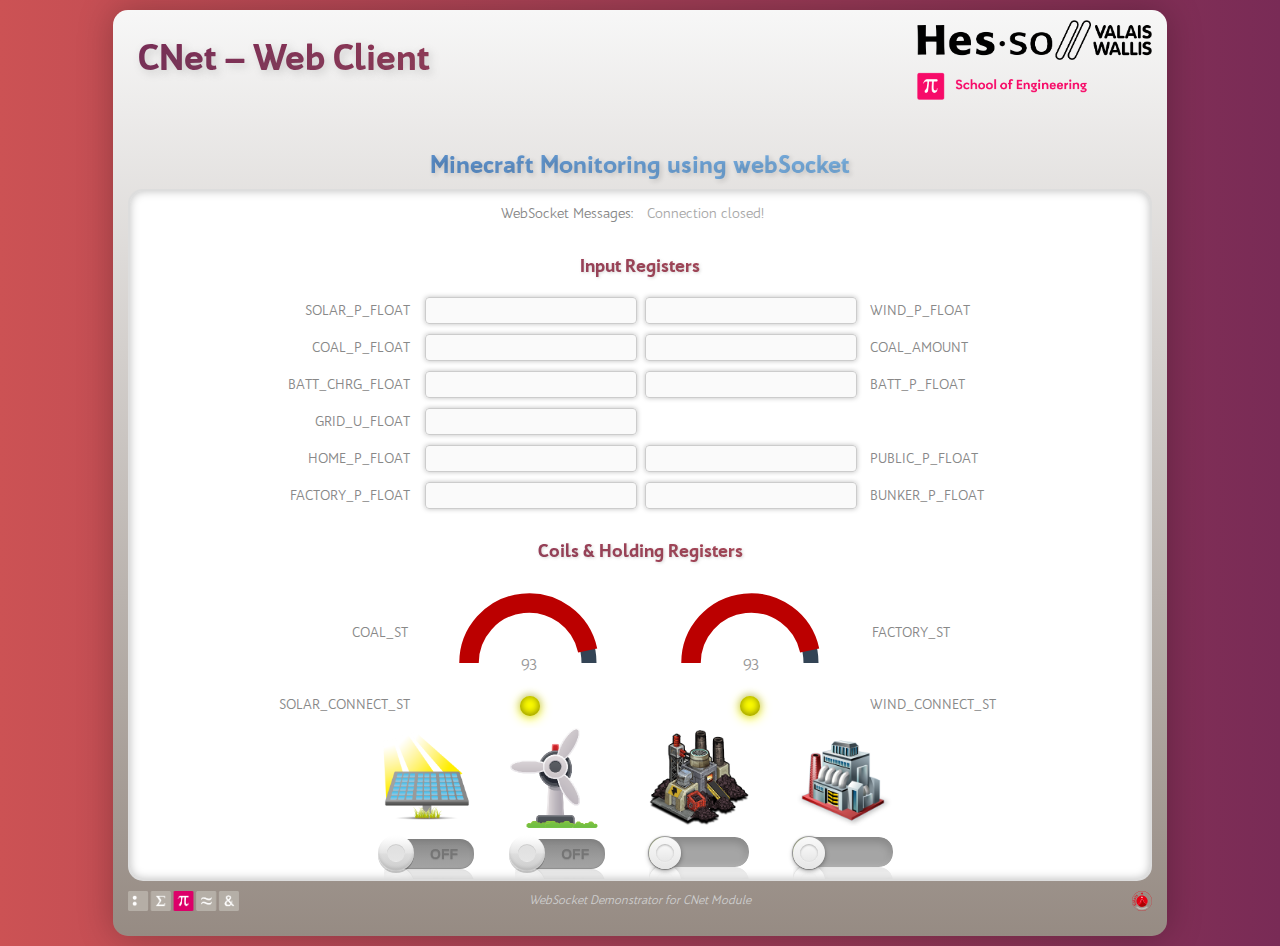
<file: web_client/index.html>
<!DOCTYPE html>
<html lang="en">
<head>
	<meta charset="UTF-8">
	<title>Hes-so Valais//Wallis - EA WebSocket Client</title>
	<link rel="shortcut icon" href="favicon.ico"/>
	<link rel="icon" type="image/png" href="images/favicon.png"/>
	<link rel="stylesheet" type="text/css" href="css/reset.css"/>
	<link rel="stylesheet" type="text/css" href="css/style.css"/>
	<link rel="stylesheet" type="text/css" href="css/minecraft.css"/>
	<link rel="stylesheet" type="text/css" href="css/btnOnOff.css"/>
	<link rel="stylesheet" type="text/css" href="css/prettify.css"/>
	<link rel="stylesheet" type="text/css" href="css/leds.css"/>
	<link rel="stylesheet" type="text/css" href="css/gauge.css"/>
	<link rel="stylesheet" type="text/css" href="css/switch.css"/>
	<link rel="stylesheet" type="text/css" href="css/popup.css"/>
	
	<script type="text/javascript" src="js/ezhmiWebSocket.js"></script>
	<script type="text/javascript">
		window.addEventListener("load", connect, false);

		document.documentElement.classList.add('js');
		addEventListener('input', e => {
			let _t = e.target;
			_t.style.setProperty('--val', + (_t.value * 1.15));
		}, false);
		
	</script>
</head>
<body class="minecraft">

	<div id="main">
		
		<!-- Header -->
		<header class="bot"><h1 style="padding-top: 20px !important;">CNet – Web Client</h1></header>
		
		<!-- Content -->
		<div id="content">
			<h2 class="center">Minecraft Monitoring using webSocket</h2>
			
			<!-- EZHMI content -->
			<div id="ezhmiContent">
				
				<!-- webSocket message -->
				<div>
					<label class="darkGray floating txtRight">WebSocket Messages: </label>
					<label class="floating txtLeft" id="wsMessage">WebSocket messages will go here...</label>
				</div>
				
				<h3 class="txtCenter">Input Registers</h3>
				<div class="modbus">
					<div class="label darkGray txtRight">SOLAR_P_FLOAT</div>
					<div class="value"><input class="txtLeft"  type="text" id="SOLAR_P_FLOAT" value="" disabled=""/></div>
					<div class="value"><input class="txtRight" type="text" id="WIND_P_FLOAT" value="" disabled/></div>
					<div class="label darkGray txtLeft">WIND_P_FLOAT</div>
				</div>
				<div class="modbus">
					<div class="label darkGray txtRight">COAL_P_FLOAT</div>
					<div class="value"><input class="txtLeft"  type="text" id="COAL_P_FLOAT" value="" disabled=""/></div>
					<div class="value"><input class="txtRight" type="text" id="COAL_AMOUNT" value="" disabled/></div>
					<div class="label darkGray txtLeft">COAL_AMOUNT</div>
				</div>
				<div class="modbus">
					<div class="label darkGray txtRight">BATT_CHRG_FLOAT</div>
					<div class="value"><input class="txtLeft"  type="text" id="BATT_CHRG_FLOAT" value="" disabled/></div>
					<div class="value"><input class="txtRight" type="text" id="BATT_P_FLOAT" value="" disabled/></div>
					<div class="label darkGray txtLeft">BATT_P_FLOAT</div>
				</div>
				<div class="modbus">
					<div class="label darkGray txtRight">GRID_U_FLOAT</div>
					<div class="value"><input class="txtLeft"   type="text" id="GRID_U_FLOAT" value="" disabled/></div>
					<div class="value"><input class="invisible" type="text" value="" disabled/></div>
					<div class="label darkGray txtLeft">&nbsp;</div>
				</div>
				<div class="modbus">
					<div class="label darkGray txtRight">HOME_P_FLOAT</div>
					<div class="value"><input class="txtLeft"  type="text" id="HOME_P_FLOAT" value="" disabled/></div>
					<div class="value"><input class="txtRight" type="text" id="PUBLIC_P_FLOAT" value="" disabled/></div>
					<div class="label darkGray txtLeft">PUBLIC_P_FLOAT</div>
				</div>
				<div class="modbus">
					<div class="label darkGray txtRight">FACTORY_P_FLOAT</div>
					<div class="value"><input class="txtLeft"  type="text" id="FACTORY_P_FLOAT" value="" disabled/></div>
					<div class="value"><input class="txtRight" type="text" id="BUNKER_P_FLOAT" value="" disabled/></div>
					<div class="label darkGray txtLeft">BUNKER_P_FLOAT</div>
				</div>
				
				<h3 class="txtCenter">Coils &amp; Holding Registers</h3>
				<div class="modbus" style="align-items: center !important;">
					<div class="label darkGray txtRight">COAL_ST</div>
					<div id="COAL_ST" class="gauge-container two"></div>
					<div id="FACTORY_ST" class="gauge-container two"></div>
					<div class="label darkGray txtLeft">FACTORY_ST</div>
				</div>
				
				<div class="modbus" style="align-items: center !important;">
					<div class="label darkGray txtRight">SOLAR_CONNECT_ST</div>
					<div class="value"><div class="led-box"><div id="SOLAR_CONNECT_ST" class="led led-yellow"></div></div></div>
					<div class="value"><div class="led-box"><div id="WIND_CONNECT_ST" class="led led-yellow"></div></div></div>
					<div class="label darkGray txtLeft">WIND_CONNECT_ST</div>
				</div>
				<div style="margin: 0 auto !important;">
					<div class="energy">
						<img   class="energy" src="images/ea/solarPanel.png"/><br/>
						<input class="btnOnOff"  id="REMOTE_SOLAR_SW" type="checkbox" onclick="toggleSwitch(this);"/>
						<label class="lblOnOff" for="REMOTE_SOLAR_SW"><i/></label>
					</div>
					<div class="energy">
						<img   class="energy" src="images/ea/windTurbine.png"/><br/>
						<input class="btnOnOff"  id="REMOTE_WIND_SW" type="checkbox" onclick="toggleSwitch(this);"/>
						<label class="lblOnOff" for="REMOTE_WIND_SW"><i/></label>
					</div>
					<div class="energy">
						<img   class="energy" src="images/ea/coalPowerplant.png"/><br/>
						<input class="btnSlider" id="REMOTE_COAL_SP" name="REMOTE_COAL_SP" type="range" min="0" max="100" value="0" onchange="sliderUpdated(this);"/>
					</div>
					<div class="energy">
						<img   class="energy" src="images/ea/factory.png"/><br/>
						<input class="btnSlider" id="REMOTE_FACTORY_SP" name="REMOTE_FACTORY_SP" type="range" min="0" max="100" value="0" onchange="sliderUpdated(this);"/>
					</div>
				</div>				
			</div>
		</div> 	<!-- <div id="content"> -->
		
		<!-- Footer -->
		<footer>WebSocket Demonstrator for CNet Module<br><span id="log">&nbsp;</span></footer>
	</div> <!-- <div id="main"> -->
	<script type="text/javascript" src="js/gauge.js"></script>
	<script>
		var gauge_coal_sp = Gauge(document.getElementById("COAL_ST"), {
			min: 0,
			max: 100,
			dialStartAngle: 180,
			dialEndAngle: 0,
			value: 0,
			viewBox: "0 0 100 57",
			color: function(value) {
				if(value < 5 || value > 95) {
				  return "#bb0000";
				}else if(value < 15 || value > 85) {
				  return "#eedd00";
				} else {
				  return "#00bb00";
				}
			}
		});
		var gauge_factory_sp = Gauge(document.getElementById("FACTORY_ST"), {
			min: 0,
			max: 100,
			dialStartAngle: 180,
			dialEndAngle: 0,
			value: 0,
			viewBox: "0 0 100 57",
			color: function(value) {
				if(value < 5 || value > 95) {
				  return "#bb0000";
				}else if(value < 15 || value > 85) {
				  return "#eedd00";
				} else {
				  return "#00bb00";
				}
			}
		});
		gauge_coal_sp.setValue(100);
		gauge_coal_sp.setValueAnimated(0, 3);
		gauge_factory_sp.setValue(100);
		gauge_factory_sp.setValueAnimated(0, 3);
		
		function updateCoalSp(value) {
			gauge_coal_sp.setValueAnimated(value, 3);
		}
		
		function updateFactorySp(value) {
			gauge_factory_sp.setValueAnimated(value, 3);
		}
	</script>
</body>
</html>
</file>
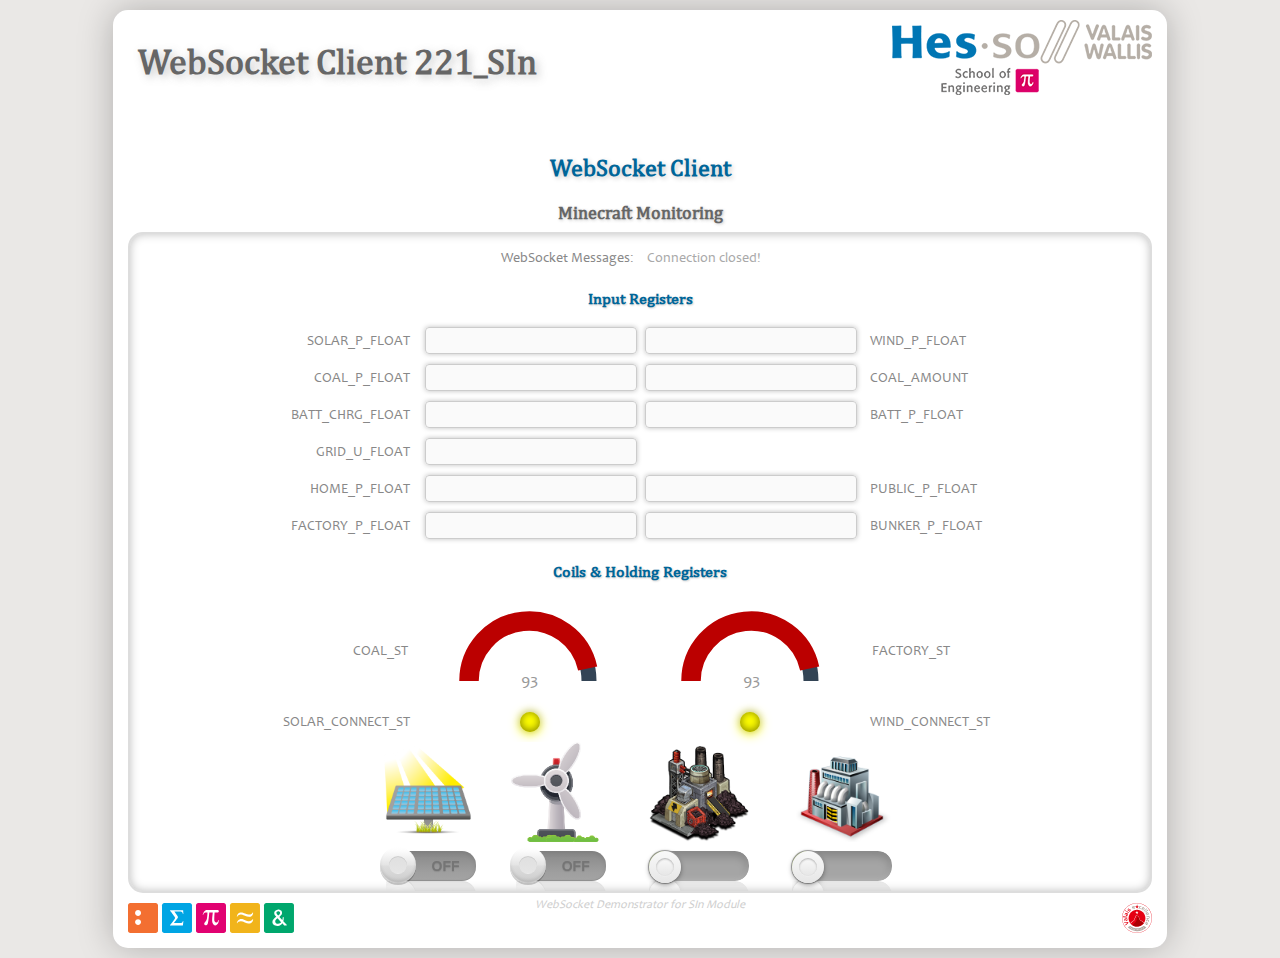
<file: webClient/index.html>
<!DOCTYPE html>
<html lang="en">
<head>
	<meta charset="UTF-8">
	<title>Hes-so Valais//Wallis - EA WebSocket Client</title>
	<link rel="shortcut icon" href="favicon.ico"/>
	<link rel="icon" type="image/png" href="images/favicon.png"/>
	<link rel="stylesheet" type="text/css" href="css/reset.css"/>
	<link rel="stylesheet" type="text/css" href="css/style.css"/>
	<link rel="stylesheet" type="text/css" href="css/minecraft.css"/>
	<link rel="stylesheet" type="text/css" href="css/btnOnOff.css"/>
	<link rel="stylesheet" type="text/css" href="css/prettify.css"/>
	<link rel="stylesheet" type="text/css" href="css/leds.css"/>
	<link rel="stylesheet" type="text/css" href="css/gauge.css"/>
	<link rel="stylesheet" type="text/css" href="css/switch.css"/>
	<link rel="stylesheet" type="text/css" href="css/popup.css"/>
	
	<script type="text/javascript" src="js/ezhmiWebSocket.js"></script>
	<script type="text/javascript">
		window.addEventListener("load", connect, false);

		document.documentElement.classList.add('js');
		addEventListener('input', e => {
			let _t = e.target;
			_t.style.setProperty('--val', + (_t.value * 1.15));
		}, false);
		
	</script>
</head>
<body class="minecraft">

	<div id="main">
		
		<!-- Header -->
		<header class="bot"><h1 style="padding-top: 20px !important;">WebSocket Client 221_SIn</h1></header>
		
		<!-- Content -->
		<div id="content">
			<h2 class="center">WebSocket Client</h2>
			<h3 class="center">Minecraft Monitoring</h3>
			
			<!-- EZHMI content -->
			<div id="ezhmiContent">
				
				<!-- webSocket message -->
				<div>
					<label class="darkGray floating txtRight">WebSocket Messages: </label>
					<label class="floating txtLeft" id="wsMessage">WebSocket messages will go here...</label>
				</div>
				
				<h4 class="txtCenter">Input Registers</h4>
				<div class="modbus">
					<div class="label darkGray txtRight">SOLAR_P_FLOAT</div>
					<div class="value"><input class="txtLeft"  type="text" id="SOLAR_P_FLOAT" value="" disabled=""/></div>
					<div class="value"><input class="txtRight" type="text" id="WIND_P_FLOAT" value="" disabled/></div>
					<div class="label darkGray txtLeft">WIND_P_FLOAT</div>
				</div>
				<div class="modbus">
					<div class="label darkGray txtRight">COAL_P_FLOAT</div>
					<div class="value"><input class="txtLeft"  type="text" id="COAL_P_FLOAT" value="" disabled=""/></div>
					<div class="value"><input class="txtRight" type="text" id="COAL_AMOUNT" value="" disabled/></div>
					<div class="label darkGray txtLeft">COAL_AMOUNT</div>
				</div>
				<div class="modbus">
					<div class="label darkGray txtRight">BATT_CHRG_FLOAT</div>
					<div class="value"><input class="txtLeft"  type="text" id="BATT_CHRG_FLOAT" value="" disabled/></div>
					<div class="value"><input class="txtRight" type="text" id="BATT_P_FLOAT" value="" disabled/></div>
					<div class="label darkGray txtLeft">BATT_P_FLOAT</div>
				</div>
				<div class="modbus">
					<div class="label darkGray txtRight">GRID_U_FLOAT</div>
					<div class="value"><input class="txtLeft"  type="text" id="GRID_U_FLOAT" value="" disabled/></div>
					<div class="value"><input class="invisible" type="text" value="" disabled/></div>
					<div class="label darkGray txtLeft">&nbsp;</div>
				</div>
				<div class="modbus">
					<div class="label darkGray txtRight">HOME_P_FLOAT</div>
					<div class="value"><input class="txtLeft"  type="text" id="HOME_P_FLOAT" value="" disabled/></div>
					<div class="value"><input class="txtRight" type="text" id="PUBLIC_P_FLOAT" value="" disabled/></div>
					<div class="label darkGray txtLeft">PUBLIC_P_FLOAT</div>
				</div>
				<div class="modbus">
					<div class="label darkGray txtRight">FACTORY_P_FLOAT</div>
					<div class="value"><input class="txtLeft"  type="text" id="FACTORY_P_FLOAT" value="" disabled/></div>
					<div class="value"><input class="txtRight" type="text" id="BUNKER_P_FLOAT" value="" disabled/></div>
					<div class="label darkGray txtLeft">BUNKER_P_FLOAT</div>
				</div>
				
				<h4 class="txtCenter">Coils &amp; Holding Registers</h4>
				<div class="modbus" style="align-items: center !important;">
					<div class="label darkGray txtRight">COAL_ST</div>
					<div id="COAL_ST" class="gauge-container two"></div>
					<div id="FACTORY_ST" class="gauge-container two"></div>
					<div class="label darkGray txtLeft">FACTORY_ST</div>
				</div>
				
				<div class="modbus" style="align-items: center !important;">
					<div class="label darkGray txtRight">SOLAR_CONNECT_ST</div>
					<div class="value"><div class="led-box"><div id="SOLAR_CONNECT_ST" class="led led-yellow"></div></div></div>
					<div class="value"><div class="led-box"><div id="WIND_CONNECT_ST" class="led led-yellow"></div></div></div>
					<div class="label darkGray txtLeft">WIND_CONNECT_ST</div>
				</div>
				<div style="margin: 0 auto !important;">
					<div class="energy">
						<img   class="energy" src="images/ea/solarPanel.png"/><br/>
						<input class="btnOnOff"  id="REMOTE_SOLAR_SW" type="checkbox" onclick="toggleSwitch(this);"/>
						<label class="lblOnOff" for="REMOTE_SOLAR_SW"><i/></label>
					</div>
					<div class="energy">
						<img   class="energy" src="images/ea/windTurbine.png"/><br/>
						<input class="btnOnOff"  id="REMOTE_WIND_SW" type="checkbox" onclick="toggleSwitch(this);"/>
						<label class="lblOnOff" for="REMOTE_WIND_SW"><i/></label>
					</div>
					<div class="energy">
						<img   class="energy" src="images/ea/coalPowerplant.png"/><br/>
						<input class="btnSlider" id="REMOTE_COAL_SP" name="REMOTE_COAL_SP" type="range" min="0" max="100" value="0" onchange="sliderUpdated(this);"/>
					</div>
					<div class="energy">
						<img   class="energy" src="images/ea/factory.png"/><br/>
						<input class="btnSlider" id="REMOTE_FACTORY_SP" name="REMOTE_FACTORY_SP" type="range" min="0" max="100" value="0" onchange="sliderUpdated(this);"/>
					</div>
				</div>				
			</div>
		</div> 	<!-- <div id="content"> -->
		
		<!-- Footer -->
		<footer>WebSocket Demonstrator for SIn Module<br/><br/><br/><br/><br/><br/><span id="log">&nbsp;</span></footer>	
	</div> <!-- <div id="main"> -->
	<script type="text/javascript" src="js/gauge.js"></script>
	<script>
		var gauge_coal_sp = Gauge(document.getElementById("COAL_ST"), {
			min: 0,
			max: 100,
			dialStartAngle: 180,
			dialEndAngle: 0,
			value: 0,
			viewBox: "0 0 100 57",
			color: function(value) {
				if(value < 5 || value > 95) {
				  return "#bb0000";
				}else if(value < 15 || value > 85) {
				  return "#eedd00";
				} else {
				  return "#00bb00";
				}
			}
		});
		var gauge_factory_sp = Gauge(document.getElementById("FACTORY_ST"), {
			min: 0,
			max: 100,
			dialStartAngle: 180,
			dialEndAngle: 0,
			value: 0,
			viewBox: "0 0 100 57",
			color: function(value) {
				if(value < 5 || value > 95) {
				  return "#bb0000";
				}else if(value < 15 || value > 85) {
				  return "#eedd00";
				} else {
				  return "#00bb00";
				}
			}
		});
		gauge_coal_sp.setValue(100);
		gauge_coal_sp.setValueAnimated(0, 3);
		gauge_factory_sp.setValue(100);
		gauge_factory_sp.setValueAnimated(0, 3);
		
		function updateCoalSp(value) {
			gauge_coal_sp.setValueAnimated(value, 3);
		}
		
		function updateFactorySp(value) {
			gauge_factory_sp.setValueAnimated(value, 3);
		}
	</script>
</body>
</html>
</file>
<file: web_client/css/style.css>
/* ******************************************************************************************************** */ 
/* **                                                                                                    ** */ 
/* **	Gestion des cadres flottants                                                                     ** */ 
/* **                                                                                                    ** */ 
/* ******************************************************************************************************** */ 
/* FLOAT positioning */
.fLeft  { float: left  !important; }
.fRight { float: right !important; }
.fNone  { float: none  !important; }

/* ******************************************************************************************************** */ 
/* **                                                                                                    ** */ 
/* **	Gestion des encadrements                                                                         ** */ 
/* **                                                                                                    ** */ 
/* ******************************************************************************************************** */ 

/* ******************************************************************************************************** */ 
/* the "framed"	                                                                                         ** */
/* ******************************************************************************************************** */ 
.minecraft .framed, .minecraft .noFramed {
	margin:            	10px !important;
	padding:           	0 !important;
	overflow:          	hidden;
}

.minecraft .framed {
	border:            	#777777 1px solid;

        border-radius: 	5px;
   -moz-border-radius: 	5px;
-webkit-border-radius: 	5px;

           box-shadow: 	0 0 5px rgba(0,0,0,0.25);
      -moz-box-shadow: 	0 0 5px rgba(0,0,0,0.25);
   -webkit-box-shadow: 	0 0 5px rgba(0,0,0,0.25);

    background:        	none;
}

.minecraft .noTitle { background: none !important; }

.minecraft .floating {
	display: 			inline-block !important;
	padding: 			0;
	margin: 			0 !important;
	width: 				44% !important;
	border:				none /*lightGray 1px solid*/;
/*	 	 width: auto; */
}
.minecraft .txtRight {
	padding: 			5px;
	text-align: 		right !important;
}

.minecraft .txtLeft {
	padding: 			5px;
	text-align: 		left !important;
}

.minecraft .txtCenter {
	padding: 			5px;
	text-align: 		center !important;
}

.minecraft .invisible {
	visibility: 		hidden !important;
}


/* ******************************************************************************************************** */ 
/* **                                                                                                    ** */ 
/* **	Gestion des classes de Titre                                                                     ** */ 
/* **                                                                                                    ** */ 
/* ******************************************************************************************************** */ 

/* ******************************************************************************************************** */ 
/* **	Definition de la police de caract�re (font property)                                               ** */ 
/* ******************************************************************************************************** */ 
.minecraft h1, .minecraft h2, .minecraft h3, .minecraft h4, .minecraft h5, .minecraft h6 {
	font-family:       	"Bw Quinta Pro Black", "Arial", sans-serif;
	font-weight:       	normal;
	font-style:        	normal;
}

/* ******************************************************************************************************** */ 
/* **	Alignement et style (text property)	                                                             ** */ 
/* ******************************************************************************************************** */ 
.minecraft h1, .minecraft h3, .minecraft h5 {
	text-align:        	Left;
	text-transform:    	none;
	text-decoration:   	none;

	/*color:             	#9e958d;*/
	background: 		linear-gradient(to left, #cc5254, #792b56);
	background-clip: 	text;

	-webkit-text-fill-color: transparent;
	-webkit-background-clip: text;
}

.minecraft h2, .minecraft h4, .minecraft h6 {
	text-align:        	Left;
	text-transform:    	none;
	text-decoration:   	none;

	/*color:             	#00609c;*/
	background: 		linear-gradient(to left, #91c9f1, #4577ba);
	background-clip: 	text;

	-webkit-text-fill-color: transparent;
	-webkit-background-clip: text;
}

/* ******************************************************************************************************** */ 
/* **	Text shadow				                                                                         ** */ 
/* ******************************************************************************************************** */ 
.minecraft h1 { text-shadow: 3px 3px 9px rgba(102,102,102,0.25) !important; }
.minecraft h2 { text-shadow: 2px 2px 5px rgba(  0,  0,  0,0.15) !important; }
.minecraft h3 { text-shadow: 1px 1px 3px rgba(102,102,102,0.25) !important; }
.minecraft h4 { text-shadow: 1px 1px 2px rgba(  0,  0,  0,0.15) !important; }
.minecraft h5 { text-shadow: 1px 1px 1px rgba(102,102,102,0.25) !important; }
.minecraft h6 { text-shadow: 1px 1px 1px rgba(  0,  0,  0,0.15) !important; }

/* ******************************************************************************************************** */ 
/* **	Dimension (Size)                                                                                 ** */ 
/* ******************************************************************************************************** */ 
.minecraft h1 { font-size: 36px; line-height: normal !important; margin: auto 10px           !important; padding: 0 !important; }
.minecraft h2 { font-size: 24px; line-height: 24px   !important; margin: 35px 10px 10px 10px !important; }
.minecraft h3 { font-size: 18px; line-height: 18px   !important; margin: 25px 10px 10px 10px !important; }
.minecraft h4 { font-size: 16px; line-height: 16px   !important; margin: 15px 10px 10px 10px !important; }
.minecraft h5 { font-size: 14px; line-height: 14px   !important; margin: 10px 10px 10px 10px !important; }
.minecraft h6 { font-size: 14px; line-height: 14px   !important; margin:  8px 10px 10px 10px !important; }


/* ******************************************************************************************************** */ 
/* **                                                                                                    ** */ 
/* **	generic Classes                                                                                  ** */ 
/* **                                                                                                    ** */ 
/* ******************************************************************************************************** */ 

.minecraft, .minecraft .normal { 
	font-size:         14px;
	font-weight:       normal;
	
	line-height:       normal;
	
	text-align:        justify; 
	text-transform:    none; 
	text-decoration:   none; 
}

.minecraft .header {
	padding:           5px 0 0 0;
}

.minecraft .leftArea {
	float:             left;
	margin:            10px !important;
	border-top:        #ccc 1px solid;
	border-right:      #ccc 1px solid;
}

.minecraft .mainArea {
	float:             left;
	margin:            10px !important;
	width:             auto !important;
}

.minecraft .rightArea {
	float:             left;
	margin:            10px !important;
	/*width:             45% !important;*/
	border-top:        #ccc 1px solid;
}

.minecraft .example {
	color:             #666;
	font-family:       sans-serif;
	font-style:        italic;
	text-align:        left;
	margin:            0 0 3px 50px !important;
}

.minecraft .image {
	float:             none;
	margin:            5px         !important;
	text-align:        center;
}

.minecraft .button {
	margin:            20px auto;
	text-align:        center;
}



/* ******************************************************************************************************** */ 
/* **                                                                                                    ** */ 
/* ** Alignement's Classes                                                                               ** */ 
/* **                                                                                                    ** */ 
/* ******************************************************************************************************** */ 

.minecraft .middle {
	vertical-align:    middle       !important;
}

.minecraft .top {
	vertical-align:    text-top     !important;
}

.minecraft .bot {
	vertical-align:    text-bottom  !important;
}

.minecraft .center {
	text-align:        center       !important;
}


/* ******************************************************************************************************** */ 
/* **                                                                                                    ** */ 
/* ** Color's Classes                                                                                    ** */ 
/* **                                                                                                    ** */ 
/* ******************************************************************************************************** */ 
.minecraft .gray {
	color:				#aaa;
}

.minecraft .darkGray {
	color:				#888;
}

.minecraft .anthracit {
	color:				#555;
}

.minecraft .red {
	color:				red;
}

.minecraft .darkRed {
	color:				darkRed;
}
</file>
<file: web_client/css/minecraft.css>
/* CSS Document */
@font-face {
	font-family:     	'Bw Quinta Pro';
	src: 				url('fonts/BwQuintaPro-Regular.otf');
	font-weight: 		normal;
	font-style: 		normal;
}

@font-face {
	font-family:     	'Bw Quinta Pro Light';
	src: 				url('fonts/BwQuintaPro-Light.otf');
	font-weight: 		normal;
	font-style: 		normal;
}

@font-face {
	font-family:     	'Bw Quinta Pro Medium';
	src: 				url('fonts/BwQuintaPro-Medium.otf');
	font-weight: 		normal;
	font-style: 		normal;
}

@font-face {
	font-family:     	'Bw Quinta Pro Black';
	src: 				url('fonts/BwQuintaPro-Black.otf');
	font-weight: 		normal;
	font-style: 		normal;
}

/* ******************************************************************************************************** */ 
/* **                                                                                                    ** */ 
/* ** Standatd HTML tag                                                                                  ** */ 
/* **                                                                                                    ** */ 
/* ******************************************************************************************************** */ 

body {
	display:          	block;

	font:             	100% Bw Quinta Pro;

	margin:           	0 auto;
	padding:          	0;

	text-align:       	center;
	color:            	black;

	/*background-color: 	rgba(172,163,154,0.25);*/
	/*background: 		linear-gradient(to left, #91c9f1, #4577ba);*/
	background: 		linear-gradient(to right, #cc5254, #792b56);
}

a:link    { color:     	#0000ff; text-decoration: none; }		/* unvisited link */
a:visited { color:     	#800080; text-decoration: overline; } 	/* visited link */

p, ul, ol { 
	margin:            	9px 0 3px 10px !important;
	
	font-size:         	14px;
	font-weight:       	normal;
	
	line-height:        normal;
	
	text-align:        	justify;
	text-transform:    	none;
	text-decoration:   	none;
}

ul {
	margin:            	0 !important;
	padding:           	0;
	background:        	white;
}

li {
	display:           	block;
	margin:            	0;
	border-left:       	#ccc 1px solid;
	border-bottom:     	#ccc 1px solid;
	border-right:      	#ccc 1px solid;
}

li a { 
	display:           	block;
	text-decoration:   	none !important;
	color:             	#000000 !important;
	padding:           	6px 15px !important;
}

li a:hover {
	background-color:  	#4B0A1E !important;
	color:             	#BA8A92 !important;
	padding:           	6px 15px !important;
}

button, input[type=button]  {
	padding:           	5px 25px;

	border:            	#666 1px solid;
	background:        	#888;
	color:             	white;
	
        border-radius: 	4px;
   -moz-border-radius: 	4px;
-webkit-border-radius: 	4px;

           box-shadow: 	0 0 5px rgba(0,0,0,0.25);
      -moz-box-shadow: 	0 0 5px rgba(0,0,0,0.25);
   -webkit-box-shadow: 	0 0 5px rgba(0,0,0,0.25);
}

input[type=text] {
	margin:            	5px 0;
	padding:           	5px;
	width:             	200px !important;
	outline:           	none;

	border:            	1px solid #ccc;

        border-radius: 	4px;
   -moz-border-radius: 	4px;
-webkit-border-radius: 	4px;

           box-shadow: 	0 0 5px rgba(0,0,0,0.25);
      -moz-box-shadow: 	0 0 5px rgba(0,0,0,0.25);
   -webkit-box-shadow: 	0 0 5px rgba(0,0,0,0.25);
}

label {
	display:           	block;
	margin:            	5px 0 0 0;
}


/* ******************************************************************************************************** */ 
/* **                                                                                                    ** */ 
/* ** Main                                                                                               ** */ 
/* **                                                                                                    ** */ 
/* ******************************************************************************************************** */ 

.minecraft #main {
	display:           	block;

	margin:            	10px auto;
	padding:           	10px 15px 5px 15px;
	
	min-width:         	640px;
	max-width:         	1024px;
	
	line-height:       	normal;
	text-align:        	center;
	
	overflow:          	hidden;
	background:        	linear-gradient(#f7f7f7, #968b83);
 	border:            	none;
	
        border-radius: 	15px;
   -moz-border-radius: 	15px;
-webkit-border-radius: 	15px;

           box-shadow: 	0 0 35px rgba(0,0,0,0.25);
      -moz-box-shadow: 	0 0 35px rgba(0,0,0,0.25);
   -webkit-box-shadow: 	0 0 35px rgba(0,0,0,0.25);
}


/* ******************************************************************************************************** */ 
/* **                                                                                                    ** */ 
/* ** Header & Footer                                                                                    ** */ 
/* **                                                                                                    ** */ 
/* ******************************************************************************************************** */ 

.minecraft header {
	background:        	url(img/logo/EN_HEI_rvb.png) top right no-repeat;
	background-size:    auto 80px;
	height:            	100px !important;
	margin:            	auto 0;
}

.minecraft footer {
	background:        	url(img/logo/picto_HEI.png) left top no-repeat, url(img/logo/vsExcel.svg) right top no-repeat;
	background-size:    auto 20px;
	height:            	30px !important;
	margin:            	10px 0;
	
	color: 				#cecece;
	font-size:         	12px;
	text-align:        	center;
	line-height:       	20px;

}


/* ******************************************************************************************************** */ 
/* **                                                                                                    ** */ 
/* ** Content                                                                                            ** */ 
/* **                                                                                                    ** */ 
/* ******************************************************************************************************** */ 
.minecraft #content {
	clear:             	both;
	display:           	block;
	
	margin:            	10px auto;
	padding:           	0;
	
	border:            	none;
	min-height:        	300px !important;
}

.minecraft #ezhmiContent {
	display:           	block;
	margin:            	10px auto !important;
	padding:           	10px;
	overflow:          	hidden;
	
	/*background: 		transparent;*/
	background:        	white;

	border:            	rgba(187, 187, 187, 0.5) 2px solid;
        border-radius: 	15px;
   -moz-border-radius: 	15px;
-webkit-border-radius: 	15px;

           box-shadow: 	inset 0 0 10px rgba(0,0,0,0.25);
      -moz-box-shadow: 	inset 0 0 10px rgba(0,0,0,0.25);
   -webkit-box-shadow: 	inset 0 0 10px rgba(0,0,0,0.25);
}

.minecraft #searchKey {
	width:             	200px;
}


.minecraft div.modbus {
	display: 			flex;
	flex-flow: 			row nowrap;
	width: 				100% !important;
	
	justify-content: 	center !important;
	align-items: 		baseline;
	border:				none /*1px darkblue dashed*/;
}


.minecraft div.modbus div.label {
	width:				150px !important;
	margin:				0 5px;
	border: 			none /*1px darkgreen dotted*/;
}

.minecraft div.modbus div.value {
	width:				210px !important;
	margin:				0 5px;
	border: 			none /*1px darkgreen dotted*/;
}

.minecraft div.energy {
	display: 			inline-block;
	margin: 			0 auto !important;
	padding: 			0 10px;
	height: 			auto !important;
	border: 			none /*darkred 1px dashed*/;
	vertical-align: 	bottom !important;
	align-content: 		center;
}

.minecraft div.energy img.energy {
	height:             100px !important;
	margin:             5px;
	border: 			none /*darkgreen 1px dashed*/;
}

.minecraft div.energy input {
	margin: 			0 auto !important;
	padding: 			0 10px;
	height: 			auto !important;
	border: 			none /*red 1px dashed*/;
	align-content: 		center;
}



/* ******************************************************************************************************** */ 
/* **                                                                                                    ** */ 
/* **	Gestion des contenus                                                                             ** */ 
/* **                                                                                                    ** */ 
/* ******************************************************************************************************** */ 

.minecraft div.left {
	float:             left;
	width:             160px !important;
	height:            100%;
}

.minecraft td.left {
	width:             160px !important;
	height:            100%;
}

.minecraft div.center {
	align-content: 		center !important;
	margin: 			0 auto !important;
	border: 			none;
	display: 			block;
	overflow: 			hidden;
	height: 			auto;
	width: 				100% !important;
}

.minecraft div.energy .last {
	display: 			block;
}

.minecraft div.energy .first {
	margin-left: 		250px;
}

.minecraft div.coils {
	display: 			block;
	height: 			auto !important;
	width: 				100%;
	border: 			gray 1px solid;
}
</file>
<file: web_client/css/btnOnOff.css>
*:after,
*:before {
  -webkit-box-sizing: 			border-box;
  -moz-box-sizing: 				border-box;
  box-sizing: 					border-box;
  padding: 						0;
  margin: 						0;
}

.btnOnOff + .lblOnOff {
	font-family: 				Arial, Helvetica, sans-serif;
	color: 						#757575;
	font-size: 					14px;
	margin: 					0 5px;
}

.lblOnOff {
	width: 						90px;
	height: 					30px;
	display: 					inline-block;
	margin-top: 				10px;
	position: 					relative;		/* Important rule */
	border-radius: 				14px;

	line-height: 				30px;
	font-style: normal;
	color: #fff;
	text-shadow: 0 1px 1px rgba(0,0,0,0.1);
	font-weight: bold;
	
	background-clip: 			padding-box;
	-webkit-background-clip: 	padding-box;
	-ms-background-clip: 		padding-box;
	
	background: 				-webkit-linear-gradient(rgba(138,138,138,1) 0%, rgba(140,140,140,1) 14%, rgba(159,159,159,1) 72%, rgba(164,164,164,1) 100%);
	background: 				-moz-linear-gradient(rgba(138,138,138,1) 0%, rgba(140,140,140,1) 14%, rgba(159,159,159,1) 72%, rgba(164,164,164,1) 100%);
	background: 				-o-linear-gradient(rgba(138,138,138,1) 0%, rgba(140,140,140,1) 14%, rgba(159,159,159,1) 72%, rgba(164,164,164,1) 100%);
	background: 				-ms-linear-gradient(rgba(138,138,138,1) 0%, rgba(140,140,140,1) 14%, rgba(159,159,159,1) 72%, rgba(164,164,164,1) 100%);
	background: 				linear-gradient(rgba(138,138,138,1) 0%, rgba(140,140,140,1) 14%, rgba(159,159,159,1) 72%, rgba(164,164,164,1) 100%);
	
	box-shadow: 				inset 0 2px 5px 0 rgba(0, 0, 0, 0.1), inset 0 -1px 0 0 rgba(0, 0, 0, 0.1);
	-webkit-box-reflect: 		below 0 -webkit-gradient(linear, left top, left bottom, color-stop(0.5, transparent), to(rgba(255, 255, 255, 0.3)));

	-webkit-transition: 		all 1s ease-in;
	-moz-transition: 			all 1s ease-in;
	-o-transition: 				all 1s ease-in;
	transition: 				all 1s ease-in;
	
	cursor: 					pointer;
}

.lblOnOff i {
	position: absolute;
	top: -4px;
	right:60px;
	width: 36px;
	height: 36px;
	display: block;
	border-radius: 36px;
	background: rgb(255,255,255);
	background: -webkit-linear-gradient(rgba(255,255,255,1) 0%, rgba(252,252,252,1) 11%, rgba(228,228,228,1) 50%, rgba(221,221,221,1) 53%, rgba(205,205,205,1) 97%, rgba(191,191,191,1) 100%);
	background: -moz-linear-gradient(rgba(255,255,255,1) 0%, rgba(252,252,252,1) 11%, rgba(228,228,228,1) 50%, rgba(221,221,221,1) 53%, rgba(205,205,205,1) 97%, rgba(191,191,191,1) 100%);
	background: -o-linear-gradient(rgba(255,255,255,1) 0%, rgba(252,252,252,1) 11%, rgba(228,228,228,1) 50%, rgba(221,221,221,1) 53%, rgba(205,205,205,1) 97%, rgba(191,191,191,1) 100%);
	background: -ms-linear-gradient(rgba(255,255,255,1) 0%, rgba(252,252,252,1) 11%, rgba(228,228,228,1) 50%, rgba(221,221,221,1) 53%, rgba(205,205,205,1) 97%, rgba(191,191,191,1) 100%);
	background: linear-gradient(rgba(255,255,255,1) 0%, rgba(252,252,252,1) 11%, rgba(228,228,228,1) 50%, rgba(221,221,221,1) 53%, rgba(205,205,205,1) 97%, rgba(191,191,191,1) 100%);
	box-shadow: inset 0 -3px 3px 0 rgba(0, 0, 0, 0.1), inset 0 -1px 1px 0 rgba(255, 255, 255, 0.4), 0 2px 0 0 rgba(0, 0, 0, 0.2);
	-webkit-transition: all 200ms ease;
	-moz-transition: all 200ms ease;
	-o-transition: all 200ms ease;
	transition: all 200ms ease;
}

.lblOnOff i:before {
	content: "";
	display: block;
	position: absolute;
	top: 50%;
	left: 50%;
	width: 18px;
	height: 18px;
	margin: -9px 0 0 -9px;
	border-radius: 18px;
	background: rgb(239,239,239);
	background: -webkit-linear-gradient(rgba(239,239,239,1) 0%, rgba(225,225,225,1) 6%, rgba(225,225,225,1) 24%, rgba(229,229,229,1) 94%, rgba(242,242,242,1) 100%);
	background: -moz-linear-gradient(rgba(239,239,239,1) 0%, rgba(225,225,225,1) 6%, rgba(225,225,225,1) 24%, rgba(229,229,229,1) 94%, rgba(242,242,242,1) 100%);
	background: -o-linear-gradient(rgba(239,239,239,1) 0%, rgba(225,225,225,1) 6%, rgba(225,225,225,1) 24%, rgba(229,229,229,1) 94%, rgba(242,242,242,1) 100%);
	background: -ms-linear-gradient(rgba(239,239,239,1) 0%, rgba(225,225,225,1) 6%, rgba(225,225,225,1) 24%, rgba(229,229,229,1) 94%, rgba(242,242,242,1) 100%);
	background: linear-gradient(rgba(239,239,239,1) 0%, rgba(225,225,225,1) 6%, rgba(225,225,225,1) 24%, rgba(229,229,229,1) 94%, rgba(242,242,242,1) 100%);
	box-shadow: inset 0 1px 0 0 rgba(0, 0, 0, 0.1);
}
.lblOnOff:hover i {
	box-shadow: inset 0 -3px 3px 0 rgba(0, 0, 0, 0.1), inset 0 -1px 1px 0 rgba(255, 255, 255, 0.4), 0 2px 0 0 rgba(0, 0, 0, 0.3);
}
.lblOnOff:active i:before {
	box-shadow: inset 0 1px 0 0 rgba(0, 0, 0, 0.3);
}

.lblOnOff:before  {
	content: "off";
	margin-left: 30px;
	text-transform: uppercase;
	-webkit-transition: all 200ms ease;
	-moz-transition: all 200ms ease;
	-o-transition: all 200ms ease;
	transition: all 200ms ease;
}

.btnOnOff:checked ~ label:before {
	content: "on";
	text-transform: uppercase;
	margin-right: 30px;
	margin-left: 0;
}


.btnOnOff:checked ~ label {
	background: rgb(141,173,51);
	background: -webkit-radial-gradient(circle, rgba(141,173,51,1) 0%, rgba(146,178,55,1) 24%, rgba(157,187,64,1) 55%, rgba(166,194,78,1) 100%);
	background: -moz-radial-gradient(circle, rgba(141,173,51,1) 0%, rgba(146,178,55,1) 24%, rgba(157,187,64,1) 55%, rgba(166,194,78,1) 100%);
	background: -o-radial-gradient(circle, rgba(141,173,51,1) 0%, rgba(146,178,55,1) 24%, rgba(157,187,64,1) 55%, rgba(166,194,78,1) 100%);
	background: -ms-radial-gradient(circle, rgba(141,173,51,1) 0%, rgba(146,178,55,1) 24%, rgba(157,187,64,1) 55%, rgba(166,194,78,1) 100%);
	background: radial-gradient(circle, rgba(141,173,51,1) 0%, rgba(146,178,55,1) 24%, rgba(157,187,64,1) 55%, rgba(166,194,78,1) 100%);
}

.btnOnOff:checked ~ label i {
	right: -6px;
}

/* you can hide letter */
.btnOnOff:before {
	display:none;
}

.btnOnOff {
	display:none;
}
</file>
<file: web_client/css/prettify.css>
.btnSlider {
    font-size: 					14px;
    margin: 					0 5px;
}

.btnSlider ~ label:before {
    content: 					var(--val);
    position: 					relative;
    width: 						100%;
}

input[type='range'] {
    -webkit-appearance: 		none;
    --val: 						0;
    --pos: 						calc(1em + .01*var(--val)*(100% - 2em));
    margin: 					0;
    width: 						100px;
    cursor: 					pointer;
}

input[type='range']::-webkit-slider-runnable-track, input[type='range']::-webkit-slider-thumb, input[type='range'] {
    -webkit-appearance: 		none;
}

input[type='range']::-webkit-slider-runnable-track {
    border: 					none;
    display: 					inline-block;
    margin-bottom: 				-4px;
    position: 					relative;
    border-radius: 				14px;
    height:						30px;

	
    background: 				#a5a5a5;
	-webkit-background-clip: 	padding-box;
    -webkit-background-origin:	padding-box;
    -webkit-background-image: 	-webkit-linear-gradient(rgba(138,138,138,1) 0%, rgba(140,140,140,1) 14%, rgba(159,159,159,1) 72%, rgba(164,164,164,1) 100%);
    box-shadow: 				inset 0 5px 10px 0 rgba(0, 0, 0, 0.2), inset 0 -2px 5px 0 rgba(255, 255, 255, 0.2);

    -webkit-box-reflect: 		below 0 -webkit-gradient(linear, left top, left bottom, color-stop(0.5, transparent), to(rgba(255, 255, 255, 0.3)));
    -webkit-transition: 		all 0.5s ease-in;
    transition: 				all 0.5s ease-in;
    cursor: 					pointer;
}


.js input[type='range']::-webkit-slider-runnable-track {
    background-image: 			-webkit-linear-gradient(#8DAD33, #BDDD36);
    background-repeat: 			no-repeat;
    background-size: 			var(--pos);
}

input[type='range']::-webkit-slider-thumb {
    border: 					solid 0.5em transparent;
    padding: 					0;
    margin: 					0;
    width: 						32px;
    height: 					32px;
    border-radius: 				50%;
    box-shadow: 				0 2px 5px rgba(0, 0, 0, 0.35), 0 0 1px 1px #a0a0a0, inset 0 1px 2px #b0b0b0;

    background: 				-webkit-linear-gradient(#f9f9f9, #e6e6e6) padding-box, 
    							radial-gradient(circle at 50% calc(50% + 1px), #fff calc(0.5em - 1px), rgba(255, 255, 255, 0) calc(0.5em + 2px)) border-box, 
    							-webkit-linear-gradient(#f9f9f9, #e6e6e6) border-box;

    cursor: 					ew-resize;
}

input[type='range']::-moz-range-track, input[type='range']::-moz-range-thumb, input[type='range'] {
    -moz-appearance: 			none;
}

input[type='range']::-moz-range-track {
    border: 					none;
    height: 					30px;
    display: 					inline-block;
    margin-bottom: 				-9px;
    position: 					relative;
    border-radius: 				14px;
    
    line-height: 				normal;
    font-style: 				normal;
    color: 						#fff;
    text-shadow: 				0 1px 1px rgba(0,0,0,0.1);
    font-weight: 				bold;
    
    -moz-background-clip: 		padding;
    background-clip: 			padding-box;
    background: 				#a4a4a4;

    box-shadow: 				inset 0 2px 5px 0 rgba(0, 0, 0, 0.1), inset 0 -1px 0 0 rgba(0, 0, 0, 0.1);
    -moz-transition: 			all 0.5s ease-in;
    transition: 				all 0.5s ease-in;
    cursor: 					pointer;
}

.js input[type='range']::-moz-range-track {
    background-image: 			-moz-linear-gradient(#8DAD33, #BDDD36);
    background-image: 			linear-gradient(#8DAD33, #BDDD36);
    background-repeat: 			no-repeat;
    background-size: 			var(--pos);
}

input[type='range']::-moz-range-progress {
}

input[type='range']::-moz-range-thumb {
    -moz-box-sizing: 			border-box;
    border: 					solid 0.5em transparent;
    padding: 					0;
    margin: 					0;
    width: 						32px;
    height: 					32px;
    border-radius: 				50%;
    box-shadow:	 				0 2px 5px rgba(0, 0, 0, 0.35), 0 0 1px 1px #a0a0a0, inset 0 1px 2px #b0b0b0;
    background: 				-moz-linear-gradient(#f9f9f9, #e6e6e6) padding-box,
                				-moz-radial-gradient(circle at 50% calc(50% + 1px), #fff calc(0.5em - 1px), rgba(255, 255, 255, 0) calc(0.5em + 2px)) border-box,
								-moz-linear-gradient(#f9f9f9, #e6e6e6) border-box;
    cursor: 					ew-resize;
}

input[type='range']::-ms-track {
}

input[type='range']::-ms-fill-lower {
}
input[type='range']::-ms-thumb {
}
</file>
<file: web_client/css/leds.css>
.leds-container {
	padding: 				5px !important;
}

.led-box {
	height: 				auto;
	margin: 				0;
	padding: 				5px !important;
	border: 				none /*1px darkgray dotted*/;
}

.led-box .led {
	margin: 				0 auto;
	width: 					20px;
	height: 				20px;
	border-radius: 			50%;
}

.led-box .led-red {
	background-color: 		#F00;
	box-shadow: 			rgba(0, 0, 0, 0.2) 0 -1px 7px 1px, inset #441313 0 -1px 9px, rgba(255, 0, 0, 0.5) 0 2px 12px;
}

.led-box .led-yellow {
	background-color: 		#FF0;
	box-shadow: 			rgba(0, 0, 0, 0.2) 0 -1px 7px 1px, inset #808002 0 -1px 9px, #FF0 0 2px 12px;
}

.led-box .led-green {
	background-color: 		#ABFF00;
	box-shadow: 			rgba(0, 0, 0, 0.2) 0 -1px 7px 1px, inset #304701 0 -1px 9px, #89FF00 0 2px 12px;
}

.led-box .led-blue {
	background-color: 		#24E0FF;
	box-shadow: 			rgba(0, 0, 0, 0.2) 0 -1px 7px 1px, inset #006 0 -1px 9px, #3F8CFF 0 2px 14px;
}
</file>
<file: web_client/css/gauge.css>
/* ------------------- Default Style ------------------------- */

.gauge-container {
	margin: 				0 25px;
	width: 					150px;
	height: 				100px;
	display: 				block;

	padding: 				10px;
	overflow: 				hidden;
}
.gauge-container.one > .gauge > .dial {
	stroke: 				#334455;
	stroke-width: 			2;
}

.gauge-container.one > .gauge > .value {
	stroke: 				rgb(47, 227, 255);
	stroke-width: 			2;
}

.gauge-container.one > .gauge > .value-text {
	fill: 					rgb(47, 227, 255);
	font-weight: 			bold;
	font-size: 				11px;
}

/* ------------------- Alternate Style ------------------------- */

.gauge-container.two {
	height: 				auto;
	border: 				1px solid rgba(255,255,255,0.1);
}
.gauge-container.two > .gauge > .dial {
	stroke: 				#334455;
	stroke-width: 			10;
}
.gauge-container.two > .gauge > .value {
	/*stroke: orange;*/
	stroke-dasharray: 		none;
	stroke-width: 			13;
}
.gauge-container.two > .gauge > .value {
	/*fill: orange;*/
}


/* ------------------- Alternate Style 2 ------------------------- */
</file>
<file: web_client/css/switch.css>
.switch {
	display: inline-block;
	margin: 10em 2em;
	position: relative;
	border-radius: 3.5em;
	-webkit-box-shadow: 0 0 0.5em rgba(255,255,255,0.2);
	-moz-box-shadow: 0 0 0.5em rgba(255,255,255,0.2);
	box-shadow: 0 0 0.5em rgba(255,255,255,0.2);
}

.switch label {
	width: 100%;
	height: 100%;
	margin: 0;
	padding: 0;
	display: block;
	position: absolute;
	top: 0;
	left: 0;
	z-index: 10;
}

.switch input {
	display: none;
}

.switch span {
	display: block;
	-webkit-transition: top 0.2s;
	-moz-transition: top 0.2s;
	-ms-transition: top 0.2s;
	-o-transition: top 0.2s;
	transition: top 0.2s;
}

.switch-border1 {
	border: 0.1em solid #000;
	border-radius: 3.5em;
	-webkit-box-shadow: 0 0.2em rgba(255, 255, 255, 0.2);
	-moz-box-shadow: 0 0.2em rgba(255, 255, 255, 0.2);
	box-shadow: 0 0.2em rgba(255, 255, 255, 0.2);
}

.switch-border2 {
	width: 6.6em;
	height: 12.6em;
	position: relative;
	border: 0.1em solid #323232;
	background-image: -webkit-gradient(linear, left top, right top, from(#2D2D2D), color-stop(0.5, #4B4B4B), to(#2D2D2D));
	background-image: -webkit-linear-gradient(left, #2D2D2D, #4B4B4B, #2D2D2D);
	background-image: -moz-linear-gradient(left, #2D2D2D, #4B4B4B, #2D2D2D);
	background-image: -ms-linear-gradient(left, #2D2D2D, #4B4B4B, #2D2D2D);
	background-image: -o-linear-gradient(left, #2D2D2D, #4B4B4B, #2D2D2D);
	background-image: linear-gradient(to right, #2D2D2D, #4B4B4B, #2D2D2D);
	border-radius: 3.4em;
}

.switch-border2:before,
.switch-border2:after {
	content: '';
	display: block;
	width: 100%;
	height: 100%;
	position: absolute;
	top: 0;
	left: 0;
	z-index: 0;
	opacity: .3;
	border-radius: 3.4em;
}

.switch-border2:before {
	background: -webkit-gradient(linear, left top, left bottom, from(#000), to(rgba(0,0,0,0)));
	background: -webkit-linear-gradient(#000, rgba(0,0,0,0));
	background: -moz-linear-gradient(#000, rgba(0,0,0,0));
	background: -ms-linear-gradient(#000, rgba(0,0,0,0));
	background: -o-linear-gradient(#000, rgba(0,0,0,0));
	background: linear-gradient(#000, rgba(0,0,0,0));
}

.switch-border2:after {
	background: -webkit-gradient(linear, left top, left bottom, from(rgba(0,0,0,0)), to(#000));
	background: -webkit-linear-gradient(rgba(0,0,0,0), #000);
	background: -moz-linear-gradient(rgba(0,0,0,0), #000);
	background: -ms-linear-gradient(rgba(0,0,0,0), #000);
	background: -o-linear-gradient(rgba(0,0,0,0), #000);
	background: linear-gradient(rgba(0,0,0,0), #000);
}

.switch-top {
	width: 100%;
	height: 84%;
	position: absolute;
	top: 8%;
	left: 0;
	z-index: 1;
	background-image: -webkit-gradient(linear, left top, right top, from(#2D2D2D), color-stop(0.5, #4B4B4B), to(#2D2D2D));
	background-image: -webkit-linear-gradient(left, #2D2D2D, #4B4B4B, #2D2D2D);
	background-image: -moz-linear-gradient(left, #2D2D2D, #4B4B4B, #2D2D2D);
	background-image: -ms-linear-gradient(left, #2D2D2D, #4B4B4B, #2D2D2D);
	background-image: -o-linear-gradient(left, #2D2D2D, #4B4B4B, #2D2D2D);
	background-image: linear-gradient(to right, #2D2D2D, #4B4B4B, #2D2D2D);
	border-radius: 3.4em;
}

.switch-shadow {
	width: 100%;
	height: 100%;
	position: absolute;
	top: 0;
	left: 0;
	z-index: 2;
	border-radius: 3.4em;
	-webkit-box-shadow: 0 0 2em black inset;
	-moz-box-shadow: 0 0 2em black inset;
	box-shadow: 0 0 2em black inset;
}

.switch-handle-left,
.switch-handle-right {
	content: '';
	display: block;
	width: 3.6em;
	height: 0;
	position: absolute;
	top: 6.6em;
	z-index: 2;
	border-bottom: 4.5em solid #111;
	border-left: 0.7em solid transparent;
	border-right: 0.7em solid transparent;
	border-radius: 0;
}

.switch-handle-left {
	left: 0.8em;
}

.switch-handle-right {
	right: 0.8em;
}

.switch-handle {
	width: 3.6em;
	height: 4.5em;
	position: absolute;
	top: 6.6em;
	left: 1.5em;
	z-index: 3;
	background: #333;
	background-image: -webkit-gradient(linear, left top, right top, from(#111), color-stop(0.4, #777), color-stop(0.5, #888), color-stop(0.6, #777), to(#111));
	background-image: -webkit-linear-gradient(left, #111, #777 40%, #888, #777 60%, #111);
	background-image: -moz-linear-gradient(left, #111, #777 40%, #888, #777 60%, #111);
	background-image: -ms-linear-gradient(left, #111, #777 40%, #888, #777 60%, #111);
	background-image: -o-linear-gradient(left, #111, #777 40%, #888, #777 60%, #111);
	background-image: linear-gradient(to right, #111, #777 40%, #888, #777 60%, #111);
	border-radius: 0;
}

.switch-handle-top {
	width: 5em;
	height: 5em;
	position: absolute;
	top: 8.5em;
	left: 0.8em;
	z-index: 4;
	background-color: #555;
	background-image: -webkit-gradient(linear, left top, right top, from(#5F5F5F), to(#878787));
	background-image: -webkit-linear-gradient(left, #5F5F5F, #878787);
	background-image: -moz-linear-gradient(left, #5F5F5F, #878787);
	background-image: -ms-linear-gradient(left, #5F5F5F, #878787);
	background-image: -o-linear-gradient(left, #5F5F5F, #878787);
	background-image: linear-gradient(to right, #5F5F5F, #878787);
	border-top: 0.2em solid #AEB2B3;
	border-radius: 2.5em;
}

.switch-handle-bottom {
	width: 3.6em;
	height: 3.6em;
	position: absolute;
	top: 4.7em;
	left: 1.5em;
	z-index: 3;
	background: #333;
	background-image: -webkit-gradient(linear, left top, right top, from(#111), color-stop(0.4, #777), color-stop(0.5, #888), color-stop(0.6, #777), to(#111));
	background-image: -webkit-linear-gradient(left, #111, #777 40%, #888, #777 60%, #111);
	background-image: -moz-linear-gradient(left, #111, #777 40%, #888, #777 60%, #111);
	background-image: -ms-linear-gradient(left, #111, #777 40%, #888, #777 60%, #111);
	background-image: -o-linear-gradient(left, #111, #777 40%, #888, #777 60%, #111);
	background-image: linear-gradient(to right, #111, #777 40%, #888, #777 60%, #111);
	border-top: 0.2em solid #141414;
	border-radius: 1.8em;
}

.switch-handle-base {
	width: 4.2em;
	height: 4.2em;
	position: absolute;
	top: 3.8em;
	left: 1.2em;
	z-index: 2;
	border-top: 0.2em solid rgba(255,255,255,0.35);
	border-radius: 2.1em;
	-webkit-box-shadow: 0 0 0.5em rgba(0,0,0,0.8) inset;
	-moz-box-shadow: 0 0 0.5em rgba(0,0,0,0.8) inset;
	box-shadow: 0 0 0.5em rgba(0,0,0,0.8) inset;
}

.switch-led {
	position: absolute;
	left: 2em;
	border-radius: 1.4em;
}

.switch-led-border {
	border: 0.2em solid black;
	border-radius: 1.3em;
}

.switch-led-light {
	border-radius: 1.1em;
	-webkit-box-shadow: 0 0 0.5em rgba(255,255,255,0.5) inset;
	-moz-box-shadow: 0 0 0.5em rgba(255,255,255,0.5) inset;
	box-shadow: 0 0 0.5em rgba(255,255,255,0.5) inset;
}

.switch-led-glow {
	width: 2em;
	height: 2em;
	position: relative;
	border-radius: 1em;
}

.switch-led-glow:before {
	content: '';
	display: block;
	width: 0.6em;
	height: 0.6em;
	position: absolute;
	top: 0.3em;
	left: 0.7em;
	background: rgba(255,255,255,0.2);
	border-radius: 0.3em;
	-webkit-box-shadow: 0 0 1em rgba(255,255,255,0.75);
	-moz-box-shadow: 0 0 1em rgba(255,255,255,0.75);
	box-shadow: 0 0 1em rgba(255,255,255,0.75);
}

.switch-led-glow:after {
	content: '';
	display: block;
	width: 0;
	height: 0;
	position: absolute;
	top: 0;
	left: 0;
	opacity: 0.2;
	filter: alpha(opacity=20);
	border: 1em solid #fff;
	border-color: transparent #fff transparent #fff;
	border-radius: 1em;
	-webkit-transform: rotate(45deg);
	-moz-transform: rotate(45deg);
	-ms-transform: rotate(45deg);
	-o-transform: rotate(45deg);
	transform: rotate(45deg);
}

.switch-led:after {
	display: block;
	width: 100%;
	position: absolute;
	left: 0;
	color: #666;
	font-family: arial, verdana, sans-serif;
	font-weight: bold;
	text-align: center;
	text-shadow: 0 0.1em rgba(0,0,0,0.7);
}

.switch-led-green:after {
	content: 'ON';
	top: -1.8em;
}

.switch-led-red:after {
	content: 'OFF';
	bottom: -1.8em;
}

.switch-led-green {
	top: -5em;
	border-top: 0.1em solid rgba(0,161,75,0.5);
	border-bottom: 0.1em solid rgba(255,255,255,0.25);
}

.switch-led-green .switch-led-light {
	background: rgb(0,161,75);
	border: 0.1em solid rgb(0,104,56);
}

.switch-led-red {
	bottom: -5em;
	border-top: 0.1em solid rgba(237,28,36,0.2);
	border-bottom: 0.1em solid rgba(255,255,255,0.25);
	-webkit-box-shadow: 0 0 3em rgb(237,28,36);
	-moz-box-shadow: 0 0 3em rgb(237,28,36);
	box-shadow: 0 0 3em rgb(237,28,36);
}

.switch-led-red .switch-led-light {
	background: rgb(237,28,36);
	border: 0.1em solid rgb(161,30,45);
}

.switch-led-red .switch-led-glow {
	background: #fff;
	background: rgba(255, 255, 255, 0.3);
	filter: alpha(opacity=30);
}

/* Switch on */

.switch input:checked~.switch-handle-left, .switch input:checked~.switch-handle-right {
	top: 1.5em;
	border-bottom: 0;
	border-top: 4.5em solid #111;
}

.switch input:checked~.switch-handle {
	top: 1.5em;
}

.switch input:checked~.switch-handle-top  {
	top: -1em;
	border-top: 0;
	border-bottom: 0.2em solid #AEB2B3;
}

.switch input:checked~.switch-handle-bottom {
	top: 4.2em;
	border-top: 0;
	border-bottom: 0.2em solid #141414;
}

.switch input:checked~.switch-handle-base {
	top: 4.5em;
	border-top: 0;
	border-bottom: 0.2em solid rgba(255,255,255,0.35);
}

.switch input:checked~.switch-led-green {
	-webkit-box-shadow: 0 0 3em rgb(0,161,75);
	-moz-box-shadow: 0 0 3em rgb(0,161,75);
	box-shadow: 0 0 3em rgb(0,161,75);
}

.switch input:checked~.switch-led-green .switch-led-glow {
	background: #fff;
	background: rgba(255, 255, 255, 0.4);
	filter: alpha(opacity=40);
}

.switch input:checked~.switch-led-red {
	-webkit-box-shadow: none;
	-moz-box-shadow: none;
	box-shadow: none;
}

.switch input:checked~.switch-led-red .switch-led-glow {
	background: rgba(255, 255, 255, 0);
	filter: alpha(opacity=0);
}
</file>
<file: web_client/css/popup.css>
div#manualSwitch {
	border:				2px #555 solid;
	border-radius: 		10px;
	
	width:				auto !important;
	height: 			auto !important;
	font-size: 			8px;
	padding: 			5px 20px;
	
	position: 			absolute;
	top:				50%;
	left: 				50px;
	
	background: 		-webkit-linear-gradient(#555 0%, #1e1e1e 100%);
	background: 		-moz-linear-gradient(#555 0%, #1e1e1e 100%);
	background: 		-o-linear-gradient(#555 0%, #1e1e1e 100%);
	background: 		-ms-linear-gradient(#555 0%, #1e1e1e 100%);
	background: 		linear-gradient(#555 0%, #1e1e1e 100%);
/*
	background: 		-webkit-linear-gradient(#ddd 0%, #fff 100%);
	background: 		-moz-linear-gradient(#ddd 0%, #fff 100%);
	background: 		-o-linear-gradient(#ddd 0%, #fff 100%);
	background: 		-ms-linear-gradient(#ccc 0%, #fff 100%);
	background: 		linear-gradient(#ddd 0%, #fff 100%);
*/
    box-shadow: 		0 0 50px rgba(0,0,0,0.35);
	-webkit-box-shadow: 0 0 50px rgba(0,0,0,0.35);
    -moz-box-shadow: 	0 0 50px rgba(0,0,0,0.35);
	
	display: 			flex;
	flex-flow: 			row nowrap;
	align-content: 		center;
	align-items: 		center;
}
</file>
<file: webClient/css/style.css>
/* ******************************************************************************************************** */ 
/* **                                                                                                    ** */ 
/* **	Gestion des cadres flottants                                                                     ** */ 
/* **                                                                                                    ** */ 
/* ******************************************************************************************************** */ 
/* FLOAT positioning */
.fLeft  { float: left  !important; }
.fRight { float: right !important; }
.fNone  { float: none  !important; }

/* ******************************************************************************************************** */ 
/* **                                                                                                    ** */ 
/* **	Gestion des encadrements                                                                         ** */ 
/* **                                                                                                    ** */ 
/* ******************************************************************************************************** */ 

/* ******************************************************************************************************** */ 
/* the "framed"	                                                                                         ** */
/* ******************************************************************************************************** */ 
.minecraft .framed, .minecraft .noFramed {
	margin:            	10px !important;
	padding:           	0 !important;
	overflow:          	hidden;
}

.minecraft .framed {
	border:            	#777777 1px solid;

        border-radius: 	5px;
   -moz-border-radius: 	5px;
-webkit-border-radius: 	5px;

           box-shadow: 	0 0 5px rgba(0,0,0,0.25);
      -moz-box-shadow: 	0 0 5px rgba(0,0,0,0.25);
   -webkit-box-shadow: 	0 0 5px rgba(0,0,0,0.25);

    background:        	none;
}

.minecraft .noTitle { background: none !important; }

.minecraft .floating {
	display: 			inline-block !important;
	padding: 			0;
	margin: 			0 !important;
	width: 				44% !important;
	border:				none /*lightGray 1px solid*/;
/*	 	 width: auto; */
}
.minecraft .txtRight {
	padding: 			5px;
	text-align: 		right !important;
}

.minecraft .txtLeft {
	padding: 			5px;
	text-align: 		left !important;
}

.minecraft .txtCenter {
	padding: 			5px;
	text-align: 		center !important;
}

.minecraft .invisible {
	visibility: 		hidden !important;
}


/* ******************************************************************************************************** */ 
/* **                                                                                                    ** */ 
/* **	Gestion des classes de Titre                                                                     ** */ 
/* **                                                                                                    ** */ 
/* ******************************************************************************************************** */ 

/* ******************************************************************************************************** */ 
/* **	Definition de la police de caract�re (font property)                                               ** */ 
/* ******************************************************************************************************** */ 
.minecraft h1, .minecraft h2, .minecraft h3, .minecraft h4, .minecraft h5, .minecraft h6 {
	font-family:       	Cambria, Verdana, Arial, Helvetica, sans-serif;
	font-weight:       	bold;
	font-style:        	normal;
}

/* ******************************************************************************************************** */ 
/* **	Alignement et style (text property)	                                                             ** */ 
/* ******************************************************************************************************** */ 
.minecraft h1, .minecraft h3, .minecraft h5 {
	text-align:        	Left;
	text-transform:    	none;
	text-decoration:   	none;
	color:             	#666;
}

.minecraft h2, .minecraft h4, .minecraft h6 {
	text-align:        	Left;
	text-transform:    	none;
	text-decoration:   	none;
	color:             	#069;
}

/* ******************************************************************************************************** */ 
/* **	Text shadow				                                                                         ** */ 
/* ******************************************************************************************************** */ 
.minecraft h1 { text-shadow: 3px 3px 9px rgba(102,102,102,0.35) !important; }
.minecraft h2 { text-shadow: 2px 2px 5px rgba(  0,  0,  0,0.20) !important; }
.minecraft h3 { text-shadow: 1px 1px 3px rgba(102,102,102,0.35) !important; }
.minecraft h4 { text-shadow: 1px 1px 2px rgba(  0,  0,  0,0.20) !important; }
.minecraft h5 { text-shadow: 1px 1px 1px rgba(102,102,102,0.35) !important; }
.minecraft h6 { text-shadow: 1px 1px 1px rgba(  0,  0,  0,0.20) !important; }

/* ******************************************************************************************************** */ 
/* **	Dimension (Size)                                                                                 ** */ 
/* ******************************************************************************************************** */ 
.minecraft h1 { font-size: 36px; line-height: normal !important; margin: auto 10px           !important; padding: 0 !important; }
.minecraft h2 { font-size: 24px; line-height: 24px   !important; margin: 35px 10px 10px 10px !important; }
.minecraft h3 { font-size: 18px; line-height: 18px   !important; margin: 25px 10px 10px 10px !important; }
.minecraft h4 { font-size: 16px; line-height: 16px   !important; margin: 15px 10px 10px 10px !important; }
.minecraft h5 { font-size: 14px; line-height: 14px   !important; margin: 10px 10px 10px 10px !important; }
.minecraft h6 { font-size: 14px; line-height: 14px   !important; margin:  8px 10px 10px 10px !important; }


/* ******************************************************************************************************** */ 
/* **                                                                                                    ** */ 
/* **	generic Classes                                                                                  ** */ 
/* **                                                                                                    ** */ 
/* ******************************************************************************************************** */ 

.minecraft, .minecraft .normal { 
	font-size:         14px;
	font-weight:       normal;
	
	line-height:       normal;
	
	text-align:        justify; 
	text-transform:    none; 
	text-decoration:   none; 
}

.minecraft .header {
	padding:           5px 0 0 0;
}

.minecraft .leftArea {
	float:             left;
	margin:            10px !important;
/*	width:             45% !important;
*/	border-top:        #ccc 1px solid;
	border-right:      #ccc 1px solid;
}

.minecraft .mainArea {
	float:             left;
	margin:            10px !important;
	width:             auto !important;
}

.minecraft .rightArea {
	float:             left;
	margin:            10px !important;
/*	width:             45% !important;
*/	border-top:        #ccc 1px solid;
}

.minecraft .example {
	color:             #666;
	font-family:       sans-serif;
	font-style:        italic;
	text-align:        left;
	margin:            0 0 3px 50px !important;
}

.minecraft .image {
	float:             none;
	margin:            5px         !important;
	text-align:        center;
}

.minecraft .button {
	margin:            20px auto;
	text-align:        center;
}



/* ******************************************************************************************************** */ 
/* **                                                                                                    ** */ 
/* ** Alignement's Classes                                                                               ** */ 
/* **                                                                                                    ** */ 
/* ******************************************************************************************************** */ 

.minecraft .middle {
	vertical-align:    middle       !important;
}

.minecraft .top {
	vertical-align:    text-top     !important;
}

.minecraft .bot {
	vertical-align:    text-bottom  !important;
}

.minecraft .center {
	text-align:        center       !important;
}


/* ******************************************************************************************************** */ 
/* **                                                                                                    ** */ 
/* ** Color's Classes                                                                                    ** */ 
/* **                                                                                                    ** */ 
/* ******************************************************************************************************** */ 
.minecraft .gray {
	color:				#aaa;
}

.minecraft .darkGray {
	color:				#888;
}

.minecraft .anthracit {
	color:				#555;
}

.minecraft .red {
	color:				red;
}

.minecraft .darkRed {
	color:				darkRed;
}
</file>
<file: webClient/css/minecraft.css>
/* CSS Document */
@font-face {
    font-family:     	'candara';

    src: 				url('fonts/candara-webfont.eot');
    src: 				url('fonts/candara-webfont.eot?#iefix') format('embedded-opentype'),
         				url('fonts/candara-webfont.woff') format('woff'),
         				url('fonts/candara-webfont.ttf') format('truetype'),
         				url('fonts/candara-webfont.svg#candararegular') format('svg');
    font-weight: 		normal;
/*    font-style: normal;*/
}

@font-face {
	font-family:     	'Cambria';
	src: 				url('fonts/Cambria.eot?') format('eot'),
	     				url('fonts/Cambria.woff') format('woff'),
	     				url('fonts/Cambria.ttf')  format('truetype'),
	     				url('fonts/Cambria.svg#Cambria') format('svg');
	font-weight: 		normal;
	font-style: 		normal;
}

/* ******************************************************************************************************** */ 
/* **                                                                                                    ** */ 
/* ** Standatd HTML tag                                                                                  ** */ 
/* **                                                                                                    ** */ 
/* ******************************************************************************************************** */ 

body {
	display:          	block;

	font:             	100% Candara;

	margin:           	0 auto;
	padding:          	0;

	text-align:       	center;
	color:            	black;
	
	background-color: 	rgba(172,163,154,0.25);
}

a:link    { color:     	#0000ff; text-decoration: none; }		/* unvisited link */
a:visited { color:     	#800080; text-decoration: overline; } 	/* visited link */

p, ul, ol { 
	margin:            	9px 0 3px 10px !important;
	
	font-size:         	14px;
	font-weight:       	normal;
	
	line-height:        normal;
	
	text-align:        	justify;
	text-transform:    	none;
	text-decoration:   	none;
}

ul {
	margin:            	0 !important;
	padding:           	0;
	background:        	white;
}

li {
	display:           	block;
	margin:            	0;
	border-left:       	#ccc 1px solid;
	border-bottom:     	#ccc 1px solid;
	border-right:      	#ccc 1px solid;
}

li a { 
	display:           	block;
	text-decoration:   	none !important;
	color:             	#000000 !important;
	padding:           	6px 15px !important;
}

li a:hover {
	background-color:  	#4B0A1E !important;
	color:             	#BA8A92 !important;
	padding:           	6px 15px !important;
}

button, input[type=button]  {
	padding:           	5px 25px;

	border:            	#666 1px solid;
	background:        	#888;
	color:             	white;
	
        border-radius: 	4px;
   -moz-border-radius: 	4px;
-webkit-border-radius: 	4px;

           box-shadow: 	0 0 5px rgba(0,0,0,0.25);
      -moz-box-shadow: 	0 0 5px rgba(0,0,0,0.25);
   -webkit-box-shadow: 	0 0 5px rgba(0,0,0,0.25);
}

input[type=text] {
	margin:            	5px 0;
	padding:           	5px;
	width:             	200px !important;
	outline:           	none;

	border:            	1px solid #ccc;

        border-radius: 	4px;
   -moz-border-radius: 	4px;
-webkit-border-radius: 	4px;

           box-shadow: 	0 0 5px rgba(0,0,0,0.25);
      -moz-box-shadow: 	0 0 5px rgba(0,0,0,0.25);
   -webkit-box-shadow: 	0 0 5px rgba(0,0,0,0.25);
}

label {
	display:           	block;
	margin:            	5px 0 0 0;
}


/* ******************************************************************************************************** */ 
/* **                                                                                                    ** */ 
/* ** Main                                                                                               ** */ 
/* **                                                                                                    ** */ 
/* ******************************************************************************************************** */ 

.minecraft #main {
	display:           	block;

	margin:            	10px auto;
	padding:           	10px 15px 5px 15px;
	
	min-width:         	640px;
	max-width:         	1024px;
	
	line-height:       	normal;
	text-align:        	center;
	
	overflow:          	hidden;
	background:        	white;
 	border:            	none;
	
        border-radius: 	15px;
   -moz-border-radius: 	15px;
-webkit-border-radius: 	15px;

           box-shadow: 	0 0 35px rgba(0,0,0,0.25);
      -moz-box-shadow: 	0 0 35px rgba(0,0,0,0.25);
   -webkit-box-shadow: 	0 0 35px rgba(0,0,0,0.25);
}


/* ******************************************************************************************************** */ 
/* **                                                                                                    ** */ 
/* ** Header & Footer                                                                                    ** */ 
/* **                                                                                                    ** */ 
/* ******************************************************************************************************** */ 

.minecraft header {
	background:        	url(img/logo/HEI.png) top right no-repeat;
	height:            	100px !important;
	margin:            	auto 0;
}

.minecraft footer {
	background:        	url(img/logo/picto.svg) left top no-repeat, url(img/logo/vsExcel.svg) right top no-repeat;
	height:            	30px !important;
	margin:            	10px 0;
	
	color: 				#cecece;
	font-size:         	12px;
	text-align:        	center;
	line-height:       	3px;

}


/* ******************************************************************************************************** */ 
/* **                                                                                                    ** */ 
/* ** Content                                                                                            ** */ 
/* **                                                                                                    ** */ 
/* ******************************************************************************************************** */ 
.minecraft #content {
	clear:             	both;
	display:           	block;
	
	margin:            	10px auto;
	padding:           	0;
	
	border:            	none;
	min-height:        	300px !important;
}

.minecraft #ezhmiContent {
	display:           	block;
	margin:            	10px auto !important;
	padding:           	10px;
	overflow:          	hidden;
	
/*	background-color: 	rgba(172,163,154,0.25);*/
	background:        	transparent;

	border:            	rgba(187, 187, 187, 0.5) 2px solid;
        border-radius: 	15px;
   -moz-border-radius: 	15px;
-webkit-border-radius: 	15px;

           box-shadow: 	inset 0 0 10px rgba(0,0,0,0.25);
      -moz-box-shadow: 	inset 0 0 10px rgba(0,0,0,0.25);
   -webkit-box-shadow: 	inset 0 0 10px rgba(0,0,0,0.25);
}

.minecraft #searchKey {
	width:             	200px;
}


.minecraft div.modbus {
	display: 			flex;
	flex-flow: 			row nowrap;
	width: 				100% !important;
	
	justify-content: 	center !important;
	align-items: 		baseline;
	border:				none /*1px darkblue dashed*/;
}


.minecraft div.modbus div.label {
	width:				150px !important;
	margin:				0 5px;
	border: 			none /*1px darkgreen dotted*/;
}

.minecraft div.modbus div.value {
	width:				210px !important;
	margin:				0 5px;
	border: 			none /*1px darkgreen dotted*/;
}

.minecraft div.energy {
	display: 			inline-block;
	margin: 			0 auto !important;
	padding: 			0 10px;
	height: 			auto !important;
	border: 			none /*darkred 1px dashed*/;
	vertical-align: 	bottom !important;
	align-content: 		center;
}

.minecraft div.energy img.energy {
	height:             100px !important;
	margin:             5px;
	border: 			none /*darkgreen 1px dashed*/;
}

.minecraft div.energy input {
	margin: 			0 auto !important;
	padding: 			0 10px;
	height: 			auto !important;
	border: 			none /*red 1px dashed*/;
	align-content: 		center;
}



/* ******************************************************************************************************** */ 
/* **                                                                                                    ** */ 
/* **	Gestion des contenus                                                                             ** */ 
/* **                                                                                                    ** */ 
/* ******************************************************************************************************** */ 

.minecraft div.left {
	float:             left;
	width:             160px !important;
	height:            100%;
}

.minecraft td.left {
	width:             160px !important;
	height:            100%;
}

.minecraft div.center {
	align-content: 		center !important;
	margin: 			0 auto !important;
	border: 			none;
	display: 			block;
	overflow: 			hidden;
	height: 			auto;
	width: 				100% !important;
}

.minecraft div.energy .last {
	display: 			block;
}

.minecraft div.energy .first {
	margin-left: 		250px;
}

.minecraft div.coils {
	display: 			block;
	height: 			auto !important;
	width: 				100%;
	border: 			gray 1px solid;
}
</file>
<file: webClient/css/btnOnOff.css>
*:after,
*:before {
  -webkit-box-sizing: 			border-box;
  -moz-box-sizing: 				border-box;
  box-sizing: 					border-box;
  padding: 						0;
  margin: 						0;
}

.btnOnOff + .lblOnOff {
	font-family: 				Arial, Helvetica, sans-serif;
	color: 						#757575;
	font-size: 					14px;
	margin: 					0 5px;
}

.lblOnOff {
	width: 						90px;
	height: 					30px;
	display: 					inline-block;
	margin-top: 				10px;
	position: 					relative;		/* Important rule */
	border-radius: 				14px;

	line-height: 				30px;
	font-style: normal;
	color: #fff;
	text-shadow: 0 1px 1px rgba(0,0,0,0.1);
	font-weight: bold;
	
	background-clip: 			padding-box;
	-webkit-background-clip: 	padding-box;
	-moz-background-clip: 		padding-box;
	-ms-background-clip: 		padding-box;
	
	background: 				-webkit-linear-gradient(top, rgba(138,138,138,1) 0%, rgba(140,140,140,1) 14%, rgba(159,159,159,1) 72%, rgba(164,164,164,1) 100%);
	background: 				-moz-linear-gradient(top, rgba(138,138,138,1) 0%, rgba(140,140,140,1) 14%, rgba(159,159,159,1) 72%, rgba(164,164,164,1) 100%);
	background: 				-o-linear-gradient(top, rgba(138,138,138,1) 0%, rgba(140,140,140,1) 14%, rgba(159,159,159,1) 72%, rgba(164,164,164,1) 100%);
	background: 				-ms-linear-gradient(top, rgba(138,138,138,1) 0%, rgba(140,140,140,1) 14%, rgba(159,159,159,1) 72%, rgba(164,164,164,1) 100%);
	background: 				linear-gradient(top, rgba(138,138,138,1) 0%, rgba(140,140,140,1) 14%, rgba(159,159,159,1) 72%, rgba(164,164,164,1) 100%);
	
	box-shadow: 				inset 0 2px 5px 0 rgba(0, 0, 0, 0.1), inset 0 -1px 0 0 rgba(0, 0, 0, 0.1);
	-webkit-box-reflect: 		below 0px -webkit-gradient(linear, left top, left bottom, color-stop(0.5, transparent), to(rgba(255, 255, 255, 0.3)));

	-webkit-transition: 		all 1s ease-in;
	-moz-transition: 			all 1s ease-in;
	-o-transition: 				all 1s ease-in;
	transition: 				all 1s ease-in;
	
	cursor: 					pointer;
}

.lblOnOff i {
	position: absolute;
	top: -4px;
	right:60px;
	width: 36px;
	height: 36px;
	display: block;
	border-radius: 36px;
	background: rgb(255,255,255);
	background: -webkit-linear-gradient(top, rgba(255,255,255,1) 0%, rgba(252,252,252,1) 11%, rgba(228,228,228,1) 50%, rgba(221,221,221,1) 53%, rgba(205,205,205,1) 97%, rgba(191,191,191,1) 100%);
	background: -moz-linear-gradient(top, rgba(255,255,255,1) 0%, rgba(252,252,252,1) 11%, rgba(228,228,228,1) 50%, rgba(221,221,221,1) 53%, rgba(205,205,205,1) 97%, rgba(191,191,191,1) 100%);
	background: -o-linear-gradient(top, rgba(255,255,255,1) 0%, rgba(252,252,252,1) 11%, rgba(228,228,228,1) 50%, rgba(221,221,221,1) 53%, rgba(205,205,205,1) 97%, rgba(191,191,191,1) 100%);
	background: -ms-linear-gradient(top, rgba(255,255,255,1) 0%, rgba(252,252,252,1) 11%, rgba(228,228,228,1) 50%, rgba(221,221,221,1) 53%, rgba(205,205,205,1) 97%, rgba(191,191,191,1) 100%);
	background: linear-gradient(top, rgba(255,255,255,1) 0%, rgba(252,252,252,1) 11%, rgba(228,228,228,1) 50%, rgba(221,221,221,1) 53%, rgba(205,205,205,1) 97%, rgba(191,191,191,1) 100%);
	box-shadow: inset 0 -3px 3px 0 rgba(0, 0, 0, 0.1), inset 0 -1px 1px 0 rgba(255, 255, 255, 0.4), 0 2px 0 0 rgba(0, 0, 0, 0.2);
	-webkit-transition: all 200ms ease;
	-moz-transition: all 200ms ease;
	-o-transition: all 200ms ease;
	transition: all 200ms ease;
}

.lblOnOff i:before {
	content: "";
	display: block;
	position: absolute;
	top: 50%;
	left: 50%;
	width: 18px;
	height: 18px;
	margin: -9px 0 0 -9px;
	border-radius: 18px;
	background: rgb(239,239,239);
	background: -webkit-linear-gradient(top, rgba(239,239,239,1) 0%, rgba(225,225,225,1) 6%, rgba(225,225,225,1) 24%, rgba(229,229,229,1) 94%, rgba(242,242,242,1) 100%);
	background: -moz-linear-gradient(top, rgba(239,239,239,1) 0%, rgba(225,225,225,1) 6%, rgba(225,225,225,1) 24%, rgba(229,229,229,1) 94%, rgba(242,242,242,1) 100%);
	background: -o-linear-gradient(top, rgba(239,239,239,1) 0%, rgba(225,225,225,1) 6%, rgba(225,225,225,1) 24%, rgba(229,229,229,1) 94%, rgba(242,242,242,1) 100%);
	background: -ms-linear-gradient(top, rgba(239,239,239,1) 0%, rgba(225,225,225,1) 6%, rgba(225,225,225,1) 24%, rgba(229,229,229,1) 94%, rgba(242,242,242,1) 100%);
	background: linear-gradient(top, rgba(239,239,239,1) 0%, rgba(225,225,225,1) 6%, rgba(225,225,225,1) 24%, rgba(229,229,229,1) 94%, rgba(242,242,242,1) 100%);
	box-shadow: inset 0 1px 0 0 rgba(0, 0, 0, 0.1);
}
.lblOnOff:hover i {
	box-shadow: inset 0 -3px 3px 0 rgba(0, 0, 0, 0.1), inset 0 -1px 1px 0 rgba(255, 255, 255, 0.4), 0 2px 0 0 rgba(0, 0, 0, 0.3);
}
.lblOnOff:active i:before {
	box-shadow: inset 0 1px 0 0 rgba(0, 0, 0, 0.3);
}

.lblOnOff:before  {
	content: "off";
	margin-left: 30px;
	text-transform: uppercase;
	-webkit-transition: all 200ms ease;
	-moz-transition: all 200ms ease;
	-o-transition: all 200ms ease;
	transition: all 200ms ease;
}

.btnOnOff:checked ~ label:before {
	content: "on";
	text-transform: uppercase;
	margin-right: 30px;
	margin-left: 0;
}


.btnOnOff:checked ~ label {
	background: rgb(141,173,51);
	background: -webkit-radial-gradient(circle, rgba(141,173,51,1) 0%, rgba(146,178,55,1) 24%, rgba(157,187,64,1) 55%, rgba(166,194,78,1) 100%);
	background: -moz-radial-gradient(circle, rgba(141,173,51,1) 0%, rgba(146,178,55,1) 24%, rgba(157,187,64,1) 55%, rgba(166,194,78,1) 100%);
	background: -o-radial-gradient(circle, rgba(141,173,51,1) 0%, rgba(146,178,55,1) 24%, rgba(157,187,64,1) 55%, rgba(166,194,78,1) 100%);
	background: -ms-radial-gradient(circle, rgba(141,173,51,1) 0%, rgba(146,178,55,1) 24%, rgba(157,187,64,1) 55%, rgba(166,194,78,1) 100%);
	background: radial-gradient(circle, rgba(141,173,51,1) 0%, rgba(146,178,55,1) 24%, rgba(157,187,64,1) 55%, rgba(166,194,78,1) 100%);
}

.btnOnOff:checked ~ label i {
	right: -6px;
}

/* you can hide letter */
.btnOnOff:before {
	display:none;
}

.btnOnOff {
	display:none;
}
</file>
<file: webClient/css/prettify.css>
.btnSlider {
    font-size: 					14px;
    margin: 					0 5px;
}

.btnSlider ~ label:before {
    content: 					var(--val);
    position: 					relative;
    width: 						100%;
}

input[type='range'] {
    -webkit-appearance: 		none;
    --val: 						0;
    --pos: 						calc(1em + .01*var(--val)*(100% - 2em));
    margin: 					0;
    width: 						100px;
    cursor: 					pointer;
}

input[type='range']::-webkit-slider-runnable-track, input[type='range']::-webkit-slider-thumb, input[type='range'] {
    -webkit-appearance: 		none;
}

input[type='range']::-webkit-slider-runnable-track {
    border: 					none;
    display: 					inline-block;
    margin-bottom: 				-4px;
    position: 					relative;
    border-radius: 				14px;
    height:						30px;

	
    background: 				#a5a5a5;
	-webkit-background-clip: 	padding-box;
    -webkit-background-origin:	padding-box;
    -webkit-background-image: 	-webkit-linear-gradient(rgba(138,138,138,1) 0%, rgba(140,140,140,1) 14%, rgba(159,159,159,1) 72%, rgba(164,164,164,1) 100%);
    box-shadow: 				inset 0 5px 10px 0 rgba(0, 0, 0, 0.2), inset 0 -2px 5px 0 rgba(255, 255, 255, 0.2);

    -webkit-box-reflect: 		below 0 -webkit-gradient(linear, left top, left bottom, color-stop(0.5, transparent), to(rgba(255, 255, 255, 0.3)));
    -webkit-transition: 		all 0.5s ease-in;
    transition: 				all 0.5s ease-in;
    cursor: 					pointer;
}


.js input[type='range']::-webkit-slider-runnable-track {
    background-image: 			-webkit-linear-gradient(#8DAD33, #BDDD36);
    background-repeat: 			no-repeat;
    background-size: 			var(--pos);
}

input[type='range']::-webkit-slider-thumb {
    border: 					solid 0.5em transparent;
    padding: 					0;
    margin: 					0;
    width: 						32px;
    height: 					32px;
    border-radius: 				50%;
    box-shadow: 				0 2px 5px rgba(0, 0, 0, 0.35), 0 0 1px 1px #a0a0a0, inset 0 1px 2px #b0b0b0;

    background: 				-webkit-linear-gradient(#f9f9f9, #e6e6e6) padding-box, 
    							radial-gradient(circle at 50% calc(50% + 1px), #fff calc(0.5em - 1px), rgba(255, 255, 255, 0) calc(0.5em + 2px)) border-box, 
    							-webkit-linear-gradient(#f9f9f9, #e6e6e6) border-box;

    cursor: 					ew-resize;
}

input[type='range']::-moz-range-track, input[type='range']::-moz-range-thumb, input[type='range'] {
    -moz-appearance: 			none;
}

input[type='range']::-moz-range-track {
    border: 					none;
    height: 					30px;
    display: 					inline-block;
    margin-bottom: 				-9px;
    position: 					relative;
    border-radius: 				14px;
    
    line-height: 				normal;
    font-style: 				normal;
    color: 						#fff;
    text-shadow: 				0 1px 1px rgba(0,0,0,0.1);
    font-weight: 				bold;
    
    -moz-background-clip: 		padding;
    background-clip: 			padding-box;
    background: 				#a4a4a4;

    box-shadow: 				inset 0 2px 5px 0 rgba(0, 0, 0, 0.1), inset 0 -1px 0 0 rgba(0, 0, 0, 0.1);
    -moz-transition: 			all 0.5s ease-in;
    transition: 				all 0.5s ease-in;
    cursor: 					pointer;
}

.js input[type='range']::-moz-range-track {
    background-image: 			-moz-linear-gradient(#8DAD33, #BDDD36);
    background-image: 			linear-gradient(#8DAD33, #BDDD36);
    background-repeat: 			no-repeat;
    background-size: 			var(--pos);
}

input[type='range']::-moz-range-progress {
}

input[type='range']::-moz-range-thumb {
    -moz-box-sizing: 			border-box;
    border: 					solid 0.5em transparent;
    padding: 					0;
    margin: 					0;
    width: 						32px;
    height: 					32px;
    border-radius: 				50%;
    box-shadow:	 				0 2px 5px rgba(0, 0, 0, 0.35), 0 0 1px 1px #a0a0a0, inset 0 1px 2px #b0b0b0;
    background: 				-moz-linear-gradient(#f9f9f9, #e6e6e6) padding-box,
                				-moz-radial-gradient(circle at 50% calc(50% + 1px), #fff calc(0.5em - 1px), rgba(255, 255, 255, 0) calc(0.5em + 2px)) border-box,
								-moz-linear-gradient(#f9f9f9, #e6e6e6) border-box;
    cursor: 					ew-resize;
}

input[type='range']::-ms-track {
}

input[type='range']::-ms-fill-lower {
}
input[type='range']::-ms-thumb {
}
</file>
<file: webClient/css/leds.css>
.leds-container {
	padding: 				5px !important;
}

.led-box {
	height: 				auto;
	margin: 				0;
	padding: 				5px !important;
	border: 				none /*1px darkgray dotted*/;
}

.led-box .led {
	margin: 				0 auto;
	width: 					20px;
	height: 				20px;
	border-radius: 			50%;
}

.led-box .led-red {
	background-color: 		#F00;
	box-shadow: 			rgba(0, 0, 0, 0.2) 0 -1px 7px 1px, inset #441313 0 -1px 9px, rgba(255, 0, 0, 0.5) 0 2px 12px;
}

.led-box .led-yellow {
	background-color: 		#FF0;
	box-shadow: 			rgba(0, 0, 0, 0.2) 0 -1px 7px 1px, inset #808002 0 -1px 9px, #FF0 0 2px 12px;
}

.led-box .led-green {
	background-color: 		#ABFF00;
	box-shadow: 			rgba(0, 0, 0, 0.2) 0 -1px 7px 1px, inset #304701 0 -1px 9px, #89FF00 0 2px 12px;
}

.led-box .led-blue {
	background-color: 		#24E0FF;
	box-shadow: 			rgba(0, 0, 0, 0.2) 0 -1px 7px 1px, inset #006 0 -1px 9px, #3F8CFF 0 2px 14px;
}
</file>
<file: webClient/css/gauge.css>
/* ------------------- Default Style ------------------------- */

.gauge-container {
	margin: 				0 25px;
	width: 					150px;
	height: 				100px;
	display: 				block;

	padding: 				10px;
	overflow: 				hidden;
}
.gauge-container.one > .gauge > .dial {
	stroke: 				#334455;
	stroke-width: 			2;
}

.gauge-container.one > .gauge > .value {
	stroke: 				rgb(47, 227, 255);
	stroke-width: 			2;
}

.gauge-container.one > .gauge > .value-text {
	fill: 					rgb(47, 227, 255);
	font-weight: 			bold;
	font-size: 				11px;
}

/* ------------------- Alternate Style ------------------------- */

.gauge-container.two {
	height: 				auto;
	border: 				1px solid rgba(255,255,255,0.1);
}
.gauge-container.two > .gauge > .dial {
	stroke: 				#334455;
	stroke-width: 			10;
}
.gauge-container.two > .gauge > .value {
	/*stroke: orange;*/
	stroke-dasharray: 		none;
	stroke-width: 			13;
}
.gauge-container.two > .gauge > .value {
	/*fill: orange;*/
}


/* ------------------- Alternate Style 2 ------------------------- */
</file>
<file: webClient/css/switch.css>
.switch {
	display: inline-block;
	margin: 10em 2em;
	position: relative;
	border-radius: 3.5em;
	-webkit-box-shadow: 0 0 0.5em rgba(255,255,255,0.2);
	-moz-box-shadow: 0 0 0.5em rgba(255,255,255,0.2);
	box-shadow: 0 0 0.5em rgba(255,255,255,0.2);
}

.switch label {
	width: 100%;
	height: 100%;
	margin: 0;
	padding: 0;
	display: block;
	position: absolute;
	top: 0;
	left: 0;
	z-index: 10;
}

.switch input {
	display: none;
}

.switch span {
	display: block;
	-webkit-transition: top 0.2s;
	-moz-transition: top 0.2s;
	-ms-transition: top 0.2s;
	-o-transition: top 0.2s;
	transition: top 0.2s;
}

.switch-border1 {
	border: 0.1em solid #000;
	border-radius: 3.5em;
	-webkit-box-shadow: 0 0.2em rgba(255, 255, 255, 0.2);
	-moz-box-shadow: 0 0.2em rgba(255, 255, 255, 0.2);
	box-shadow: 0 0.2em rgba(255, 255, 255, 0.2);
}

.switch-border2 {
	width: 6.6em;
	height: 12.6em;
	position: relative;
	border: 0.1em solid #323232;
	background-image: -webkit-gradient(linear, left top, right top, from(#2D2D2D), color-stop(0.5, #4B4B4B), to(#2D2D2D));
	background-image: -webkit-linear-gradient(left, #2D2D2D, #4B4B4B, #2D2D2D);
	background-image: -moz-linear-gradient(left, #2D2D2D, #4B4B4B, #2D2D2D);
	background-image: -ms-linear-gradient(left, #2D2D2D, #4B4B4B, #2D2D2D);
	background-image: -o-linear-gradient(left, #2D2D2D, #4B4B4B, #2D2D2D);
	background-image: linear-gradient(to right, #2D2D2D, #4B4B4B, #2D2D2D);
	border-radius: 3.4em;
}

.switch-border2:before,
.switch-border2:after {
	content: '';
	display: block;
	width: 100%;
	height: 100%;
	position: absolute;
	top: 0;
	left: 0;
	z-index: 0;
	opacity: .3;
	border-radius: 3.4em;
}

.switch-border2:before {
	background: -webkit-gradient(linear, left top, left bottom, from(#000), to(rgba(0,0,0,0)));
	background: -webkit-linear-gradient(#000, rgba(0,0,0,0));
	background: -moz-linear-gradient(#000, rgba(0,0,0,0));
	background: -ms-linear-gradient(#000, rgba(0,0,0,0));
	background: -o-linear-gradient(#000, rgba(0,0,0,0));
	background: linear-gradient(#000, rgba(0,0,0,0));
}

.switch-border2:after {
	background: -webkit-gradient(linear, left top, left bottom, from(rgba(0,0,0,0)), to(#000));
	background: -webkit-linear-gradient(rgba(0,0,0,0), #000);
	background: -moz-linear-gradient(rgba(0,0,0,0), #000);
	background: -ms-linear-gradient(rgba(0,0,0,0), #000);
	background: -o-linear-gradient(rgba(0,0,0,0), #000);
	background: linear-gradient(rgba(0,0,0,0), #000);
}

.switch-top {
	width: 100%;
	height: 84%;
	position: absolute;
	top: 8%;
	left: 0;
	z-index: 1;
	background-image: -webkit-gradient(linear, left top, right top, from(#2D2D2D), color-stop(0.5, #4B4B4B), to(#2D2D2D));
	background-image: -webkit-linear-gradient(left, #2D2D2D, #4B4B4B, #2D2D2D);
	background-image: -moz-linear-gradient(left, #2D2D2D, #4B4B4B, #2D2D2D);
	background-image: -ms-linear-gradient(left, #2D2D2D, #4B4B4B, #2D2D2D);
	background-image: -o-linear-gradient(left, #2D2D2D, #4B4B4B, #2D2D2D);
	background-image: linear-gradient(to right, #2D2D2D, #4B4B4B, #2D2D2D);
	border-radius: 3.4em;
}

.switch-shadow {
	width: 100%;
	height: 100%;
	position: absolute;
	top: 0;
	left: 0;
	z-index: 2;
	border-radius: 3.4em;
	-webkit-box-shadow: 0 0 2em black inset;
	-moz-box-shadow: 0 0 2em black inset;
	box-shadow: 0 0 2em black inset;
}

.switch-handle-left,
.switch-handle-right {
	content: '';
	display: block;
	width: 3.6em;
	height: 0;
	position: absolute;
	top: 6.6em;
	z-index: 2;
	border-bottom: 4.5em solid #111;
	border-left: 0.7em solid transparent;
	border-right: 0.7em solid transparent;
	border-radius: 0;
}

.switch-handle-left {
	left: 0.8em;
}

.switch-handle-right {
	right: 0.8em;
}

.switch-handle {
	width: 3.6em;
	height: 4.5em;
	position: absolute;
	top: 6.6em;
	left: 1.5em;
	z-index: 3;
	background: #333;
	background-image: -webkit-gradient(linear, left top, right top, from(#111), color-stop(0.4, #777), color-stop(0.5, #888), color-stop(0.6, #777), to(#111));
	background-image: -webkit-linear-gradient(left, #111, #777 40%, #888, #777 60%, #111);
	background-image: -moz-linear-gradient(left, #111, #777 40%, #888, #777 60%, #111);
	background-image: -ms-linear-gradient(left, #111, #777 40%, #888, #777 60%, #111);
	background-image: -o-linear-gradient(left, #111, #777 40%, #888, #777 60%, #111);
	background-image: linear-gradient(to right, #111, #777 40%, #888, #777 60%, #111);
	border-radius: 0;
}

.switch-handle-top {
	width: 5em;
	height: 5em;
	position: absolute;
	top: 8.5em;
	left: 0.8em;
	z-index: 4;
	background-color: #555;
	background-image: -webkit-gradient(linear, left top, right top, from(#5F5F5F), to(#878787));
	background-image: -webkit-linear-gradient(left, #5F5F5F, #878787);
	background-image: -moz-linear-gradient(left, #5F5F5F, #878787);
	background-image: -ms-linear-gradient(left, #5F5F5F, #878787);
	background-image: -o-linear-gradient(left, #5F5F5F, #878787);
	background-image: linear-gradient(to right, #5F5F5F, #878787);
	border-top: 0.2em solid #AEB2B3;
	border-radius: 2.5em;
}

.switch-handle-bottom {
	width: 3.6em;
	height: 3.6em;
	position: absolute;
	top: 4.7em;
	left: 1.5em;
	z-index: 3;
	background: #333;
	background-image: -webkit-gradient(linear, left top, right top, from(#111), color-stop(0.4, #777), color-stop(0.5, #888), color-stop(0.6, #777), to(#111));
	background-image: -webkit-linear-gradient(left, #111, #777 40%, #888, #777 60%, #111);
	background-image: -moz-linear-gradient(left, #111, #777 40%, #888, #777 60%, #111);
	background-image: -ms-linear-gradient(left, #111, #777 40%, #888, #777 60%, #111);
	background-image: -o-linear-gradient(left, #111, #777 40%, #888, #777 60%, #111);
	background-image: linear-gradient(to right, #111, #777 40%, #888, #777 60%, #111);
	border-top: 0.2em solid #141414;
	border-radius: 1.8em;
}

.switch-handle-base {
	width: 4.2em;
	height: 4.2em;
	position: absolute;
	top: 3.8em;
	left: 1.2em;
	z-index: 2;
	border-top: 0.2em solid rgba(255,255,255,0.35);
	border-radius: 2.1em;
	-webkit-box-shadow: 0 0 0.5em rgba(0,0,0,0.8) inset;
	-moz-box-shadow: 0 0 0.5em rgba(0,0,0,0.8) inset;
	box-shadow: 0 0 0.5em rgba(0,0,0,0.8) inset;
}

.switch-led {
	position: absolute;
	left: 2em;
	border-radius: 1.4em;
}

.switch-led-border {
	border: 0.2em solid black;
	border-radius: 1.3em;
}

.switch-led-light {
	border-radius: 1.1em;
	-webkit-box-shadow: 0 0 0.5em rgba(255,255,255,0.5) inset;
	-moz-box-shadow: 0 0 0.5em rgba(255,255,255,0.5) inset;
	box-shadow: 0 0 0.5em rgba(255,255,255,0.5) inset;
}

.switch-led-glow {
	width: 2em;
	height: 2em;
	position: relative;
	border-radius: 1em;
}

.switch-led-glow:before {
	content: '';
	display: block;
	width: 0.6em;
	height: 0.6em;
	position: absolute;
	top: 0.3em;
	left: 0.7em;
	background: rgba(255,255,255,0.2);
	border-radius: 0.3em;
	-webkit-box-shadow: 0 0 1em rgba(255,255,255,0.75);
	-moz-box-shadow: 0 0 1em rgba(255,255,255,0.75);
	box-shadow: 0 0 1em rgba(255,255,255,0.75);
}

.switch-led-glow:after {
	content: '';
	display: block;
	width: 0;
	height: 0;
	position: absolute;
	top: 0;
	left: 0;
	opacity: 0.2;
	filter: alpha(opacity=20);
	border: 1em solid #fff;
	border-color: transparent #fff transparent #fff;
	border-radius: 1em;
	-webkit-transform: rotate(45deg);
	-moz-transform: rotate(45deg);
	-ms-transform: rotate(45deg);
	-o-transform: rotate(45deg);
	transform: rotate(45deg);
}

.switch-led:after {
	display: block;
	width: 100%;
	position: absolute;
	left: 0;
	color: #666;
	font-family: arial, verdana, sans-serif;
	font-weight: bold;
	text-align: center;
	text-shadow: 0 0.1em rgba(0,0,0,0.7);
}

.switch-led-green:after {
	content: 'ON';
	top: -1.8em;
}

.switch-led-red:after {
	content: 'OFF';
	bottom: -1.8em;
}

.switch-led-green {
	top: -5em;
	border-top: 0.1em solid rgba(0,161,75,0.5);
	border-bottom: 0.1em solid rgba(255,255,255,0.25);
}

.switch-led-green .switch-led-light {
	background: rgb(0,161,75);
	border: 0.1em solid rgb(0,104,56);
}

.switch-led-red {
	bottom: -5em;
	border-top: 0.1em solid rgba(237,28,36,0.2);
	border-bottom: 0.1em solid rgba(255,255,255,0.25);
	-webkit-box-shadow: 0 0 3em rgb(237,28,36);
	-moz-box-shadow: 0 0 3em rgb(237,28,36);
	box-shadow: 0 0 3em rgb(237,28,36);
}

.switch-led-red .switch-led-light {
	background: rgb(237,28,36);
	border: 0.1em solid rgb(161,30,45);
}

.switch-led-red .switch-led-glow {
	background: #fff;
	background: rgba(255, 255, 255, 0.3);
	filter: alpha(opacity=30);
}

/* Switch on */

.switch input:checked~.switch-handle-left, .switch input:checked~.switch-handle-right {
	top: 1.5em;
	border-bottom: 0;
	border-top: 4.5em solid #111;
}

.switch input:checked~.switch-handle {
	top: 1.5em;
}

.switch input:checked~.switch-handle-top  {
	top: -1em;
	border-top: 0;
	border-bottom: 0.2em solid #AEB2B3;
}

.switch input:checked~.switch-handle-bottom {
	top: 4.2em;
	border-top: 0;
	border-bottom: 0.2em solid #141414;
}

.switch input:checked~.switch-handle-base {
	top: 4.5em;
	border-top: 0;
	border-bottom: 0.2em solid rgba(255,255,255,0.35);
}

.switch input:checked~.switch-led-green {
	-webkit-box-shadow: 0 0 3em rgb(0,161,75);
	-moz-box-shadow: 0 0 3em rgb(0,161,75);
	box-shadow: 0 0 3em rgb(0,161,75);
}

.switch input:checked~.switch-led-green .switch-led-glow {
	background: #fff;
	background: rgba(255, 255, 255, 0.4);
	filter: alpha(opacity=40);
}

.switch input:checked~.switch-led-red {
	-webkit-box-shadow: none;
	-moz-box-shadow: none;
	box-shadow: none;
}

.switch input:checked~.switch-led-red .switch-led-glow {
	background: rgba(255, 255, 255, 0);
	filter: alpha(opacity=0);
}
</file>
<file: webClient/css/popup.css>
div#manualSwitch {
	border:				2px #555 solid;
	border-radius: 		10px;
	
	width:				auto !important;
	height: 			auto !important;
	font-size: 			8px;
	padding: 			5px 20px;
	
	position: 			absolute;
	top:				50%;
	left: 				50px;
	
	background: 		-webkit-linear-gradient(#555 0%, #1e1e1e 100%);
	background: 		-moz-linear-gradient(#555 0%, #1e1e1e 100%);
	background: 		-o-linear-gradient(#555 0%, #1e1e1e 100%);
	background: 		-ms-linear-gradient(#555 0%, #1e1e1e 100%);
	background: 		linear-gradient(#555 0%, #1e1e1e 100%);
/*
	background: 		-webkit-linear-gradient(#ddd 0%, #fff 100%);
	background: 		-moz-linear-gradient(#ddd 0%, #fff 100%);
	background: 		-o-linear-gradient(#ddd 0%, #fff 100%);
	background: 		-ms-linear-gradient(#ccc 0%, #fff 100%);
	background: 		linear-gradient(#ddd 0%, #fff 100%);
*/
    box-shadow: 		0 0 50px rgba(0,0,0,0.35);
	-webkit-box-shadow: 0 0 50px rgba(0,0,0,0.35);
    -moz-box-shadow: 	0 0 50px rgba(0,0,0,0.35);
	
	display: 			flex;
	flex-flow: 			row nowrap;
	align-content: 		center;
	align-items: 		center;
}
</file>
